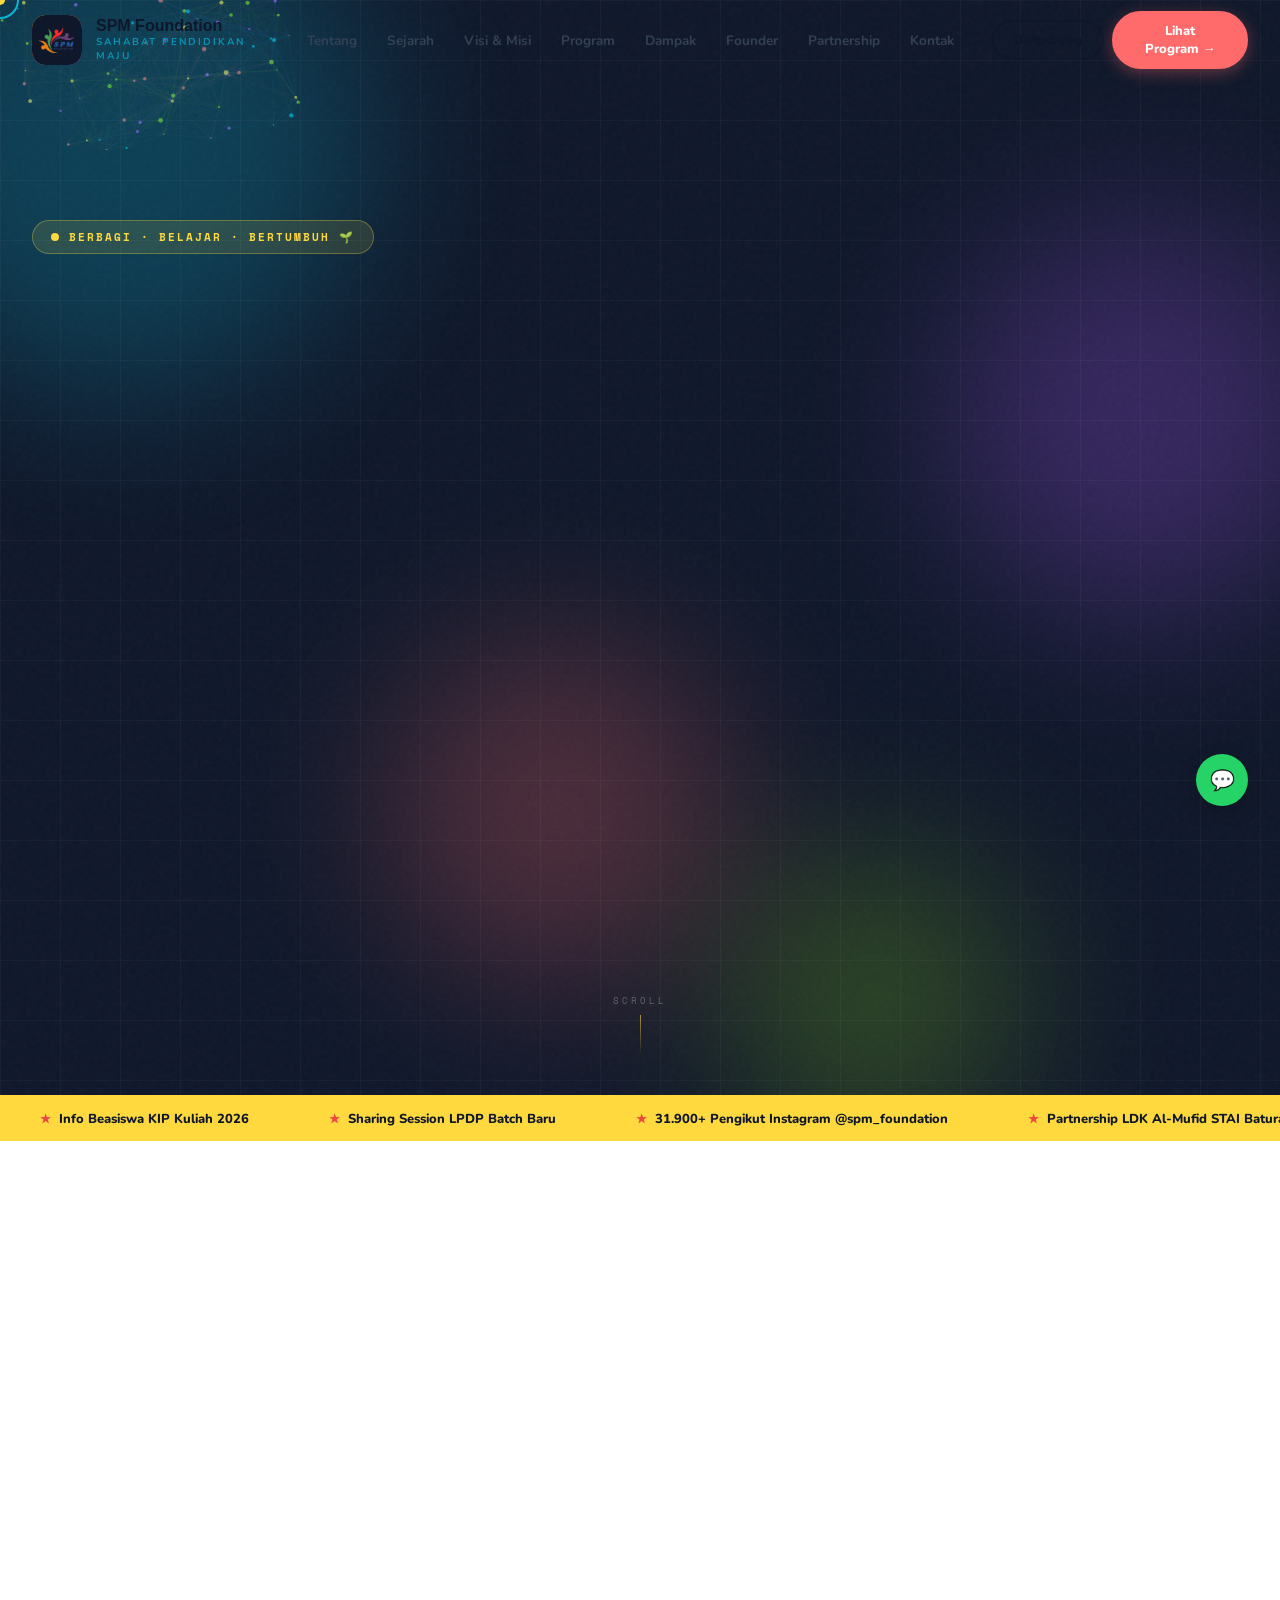
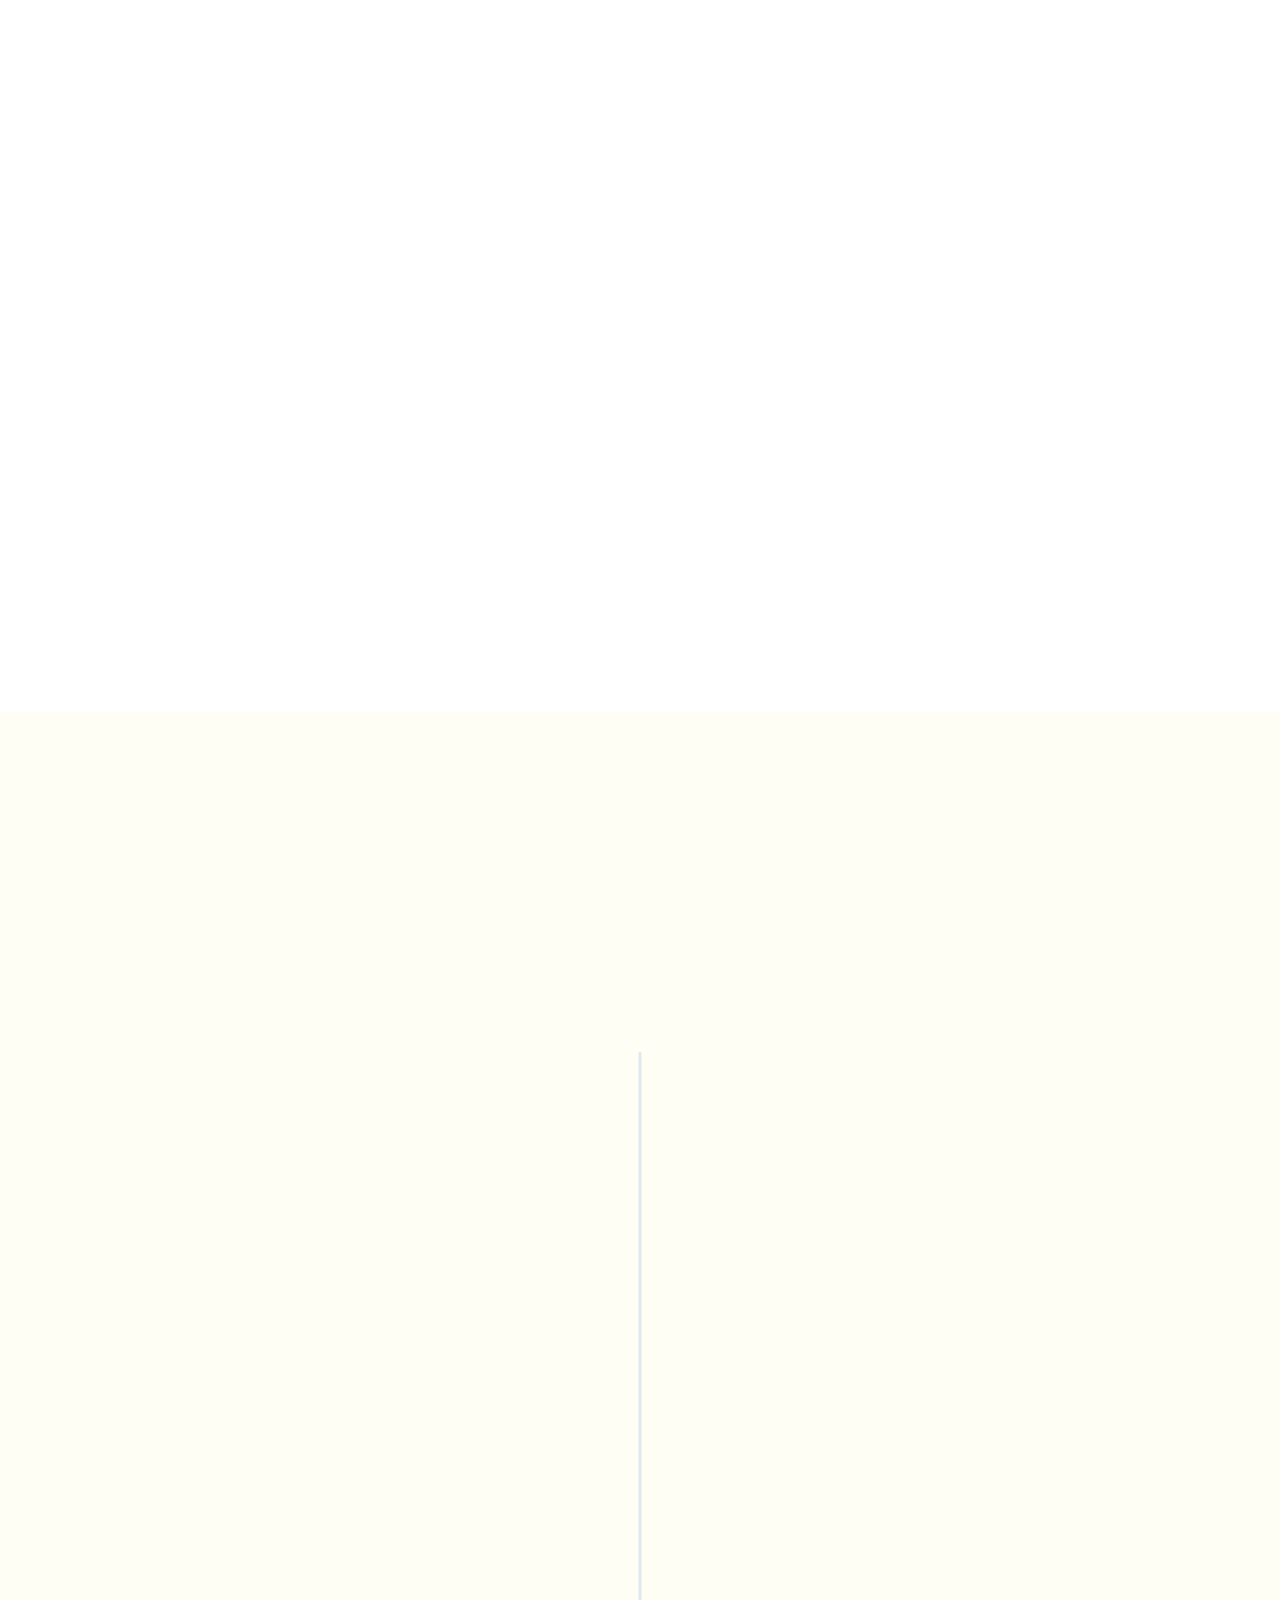
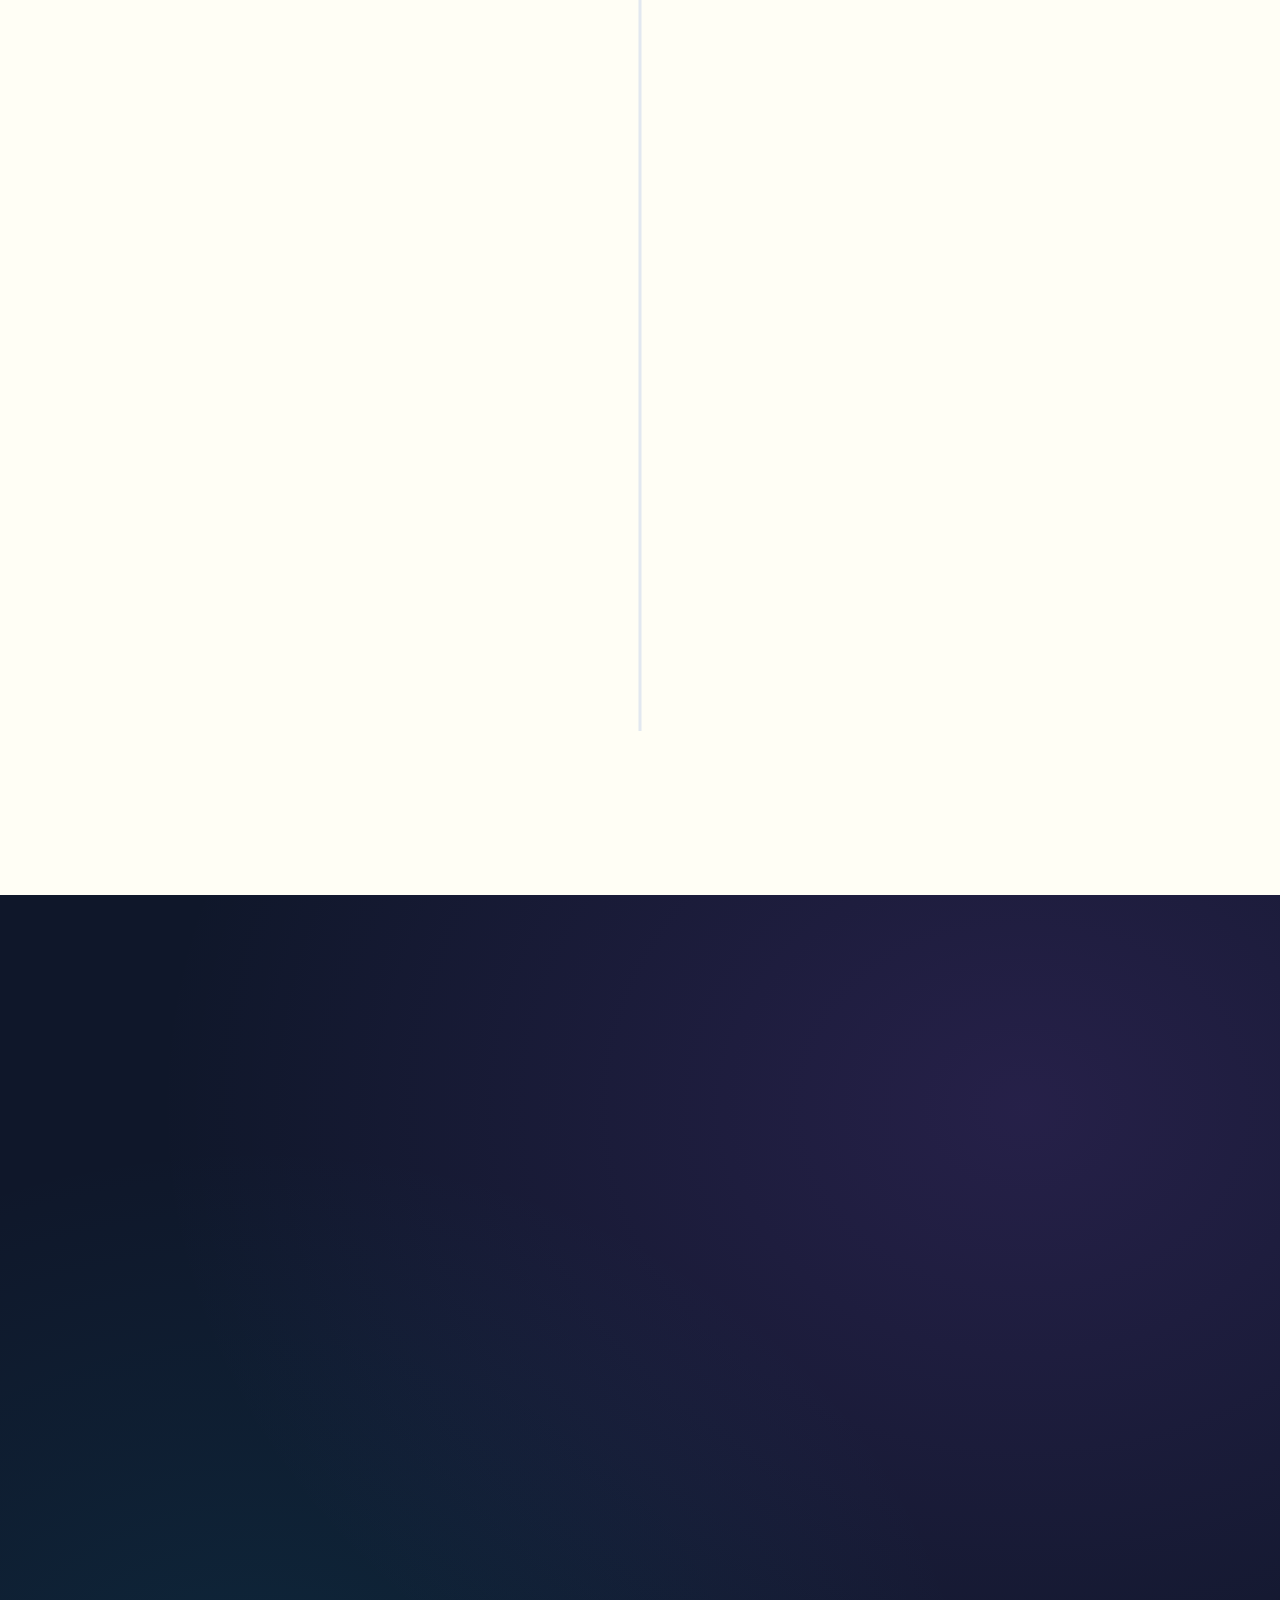
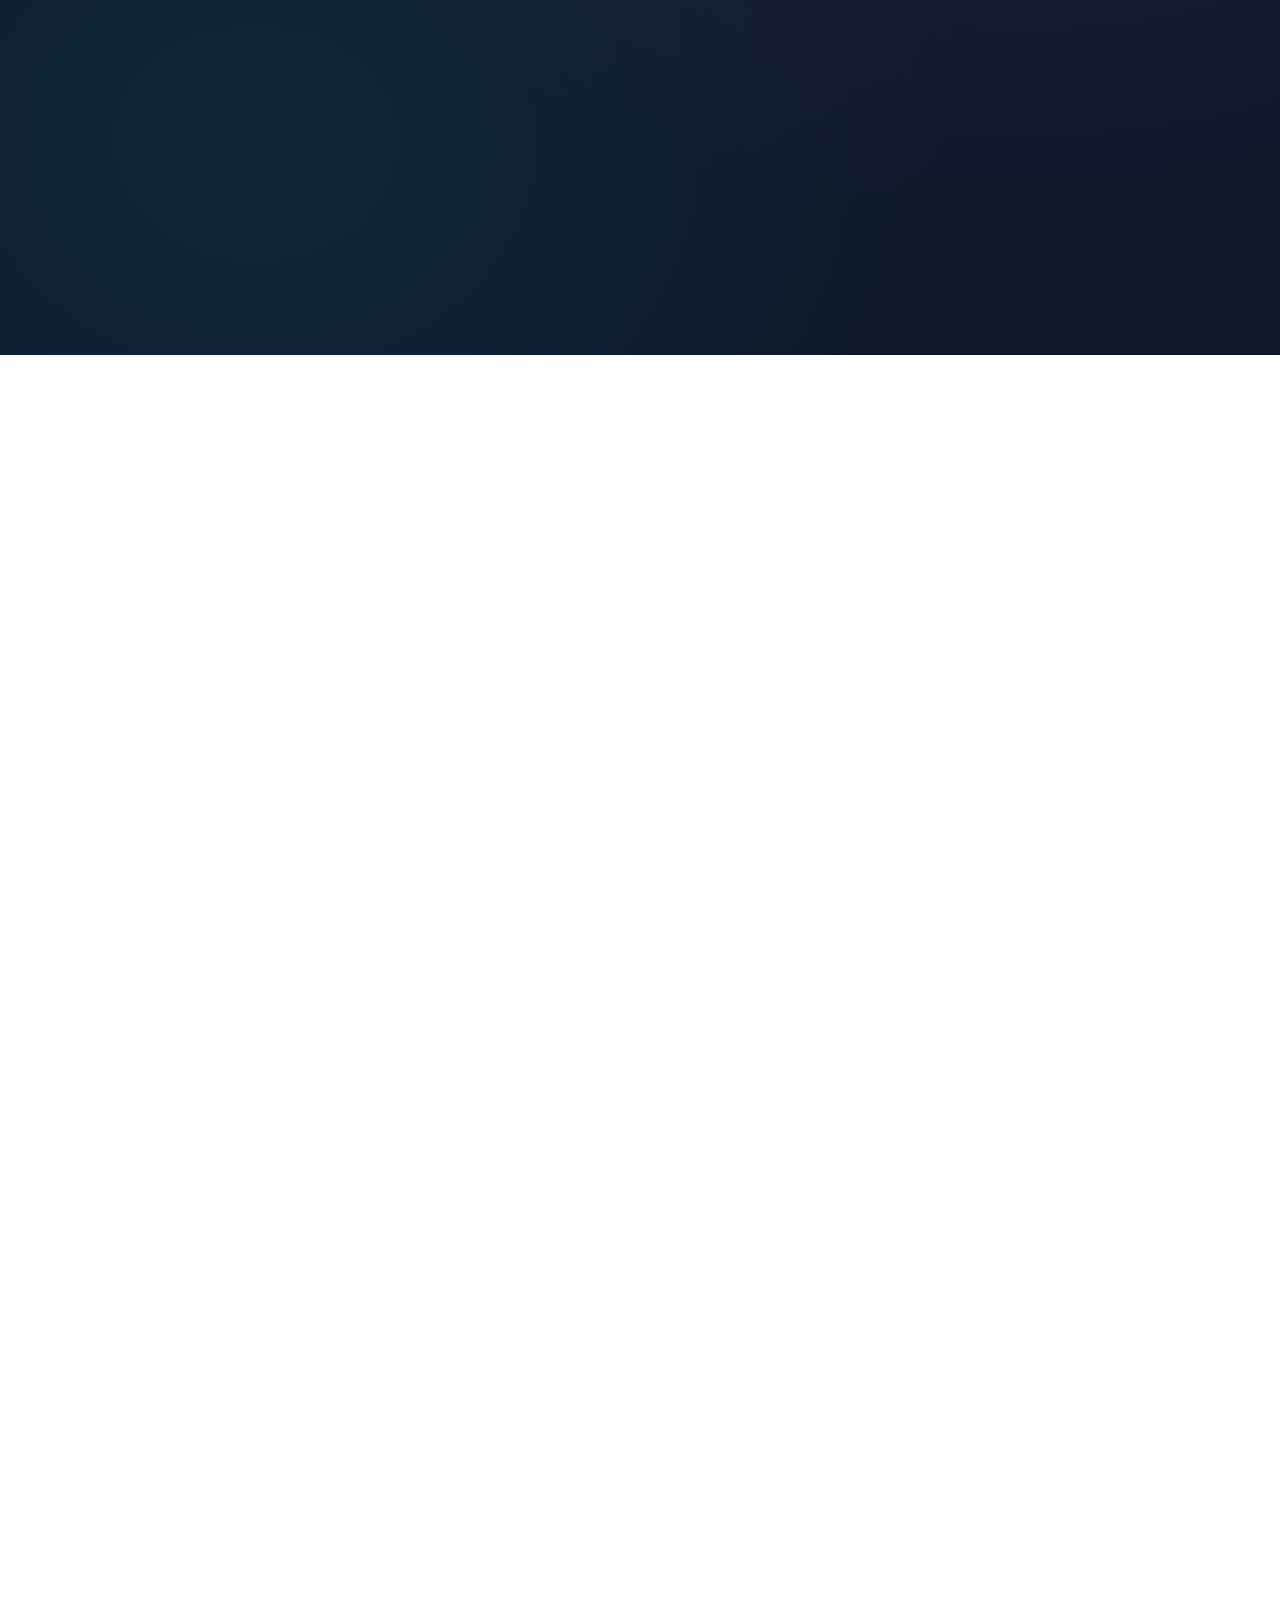
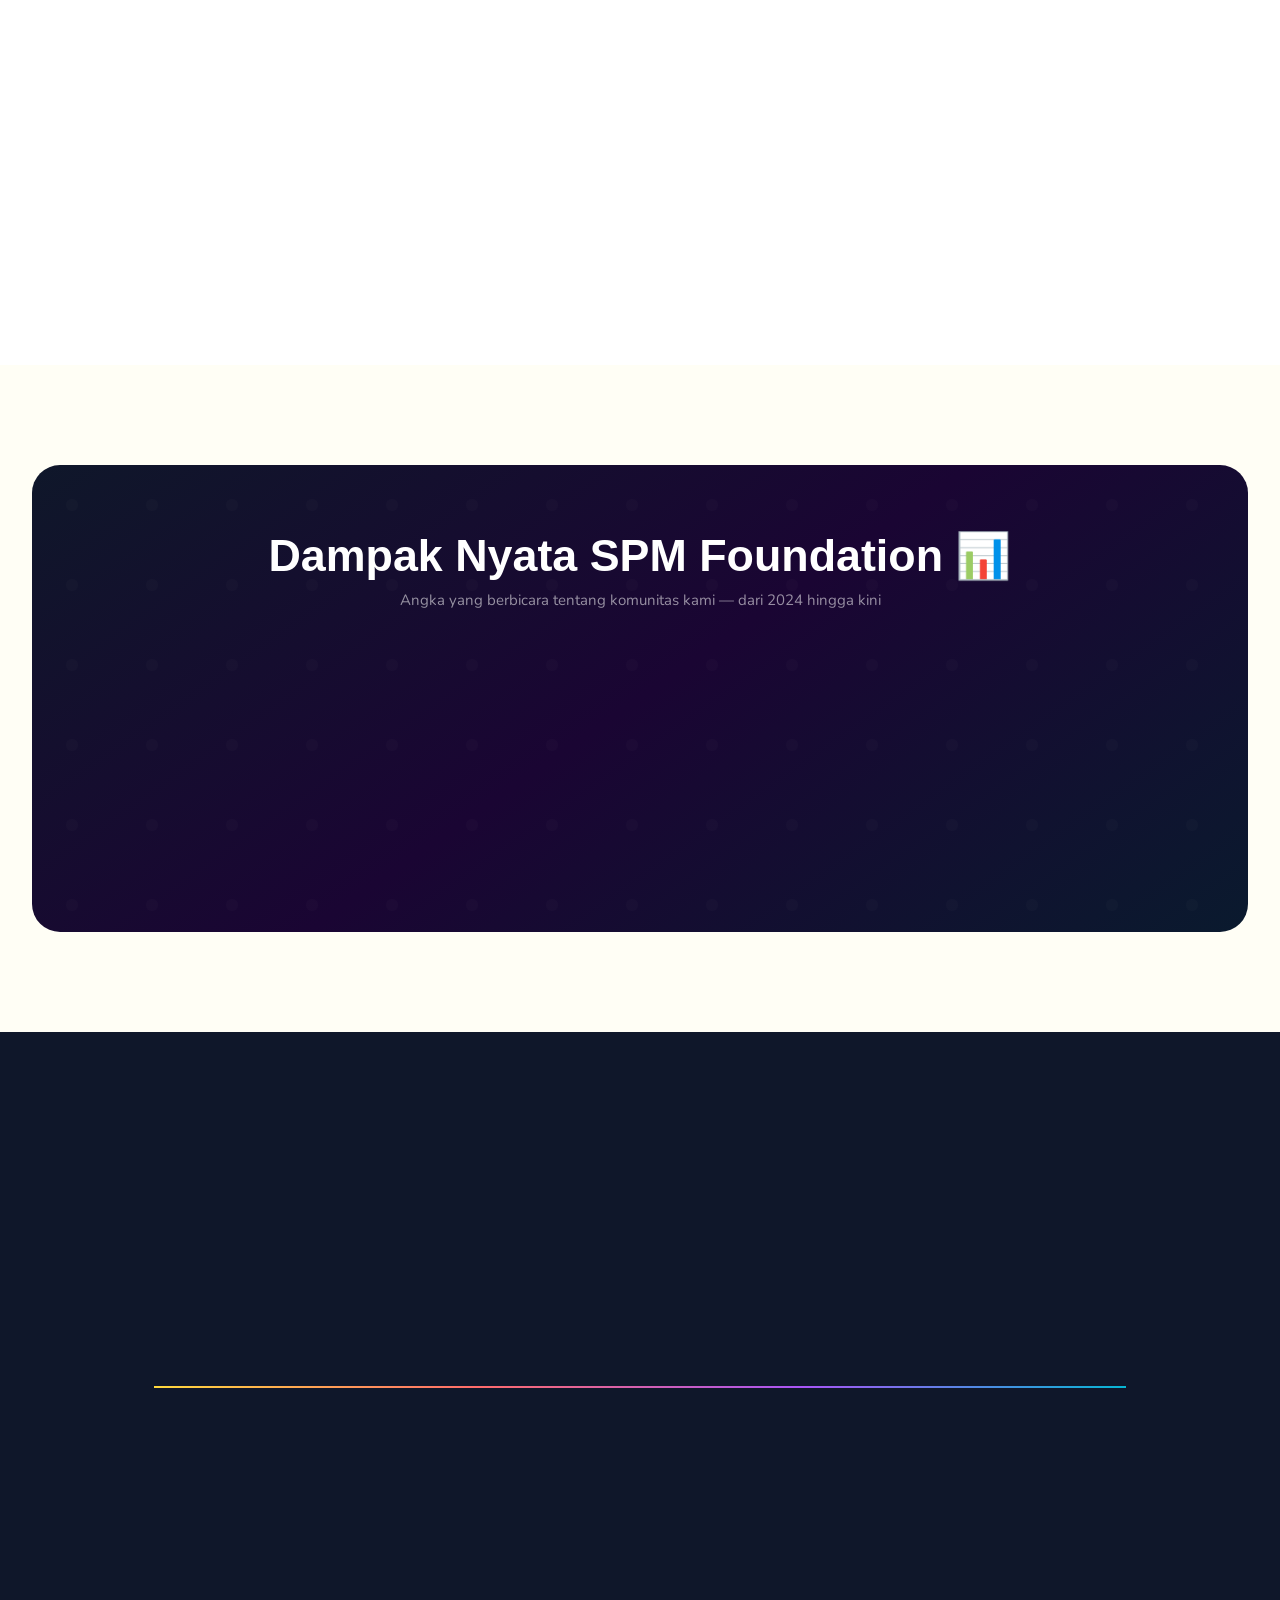
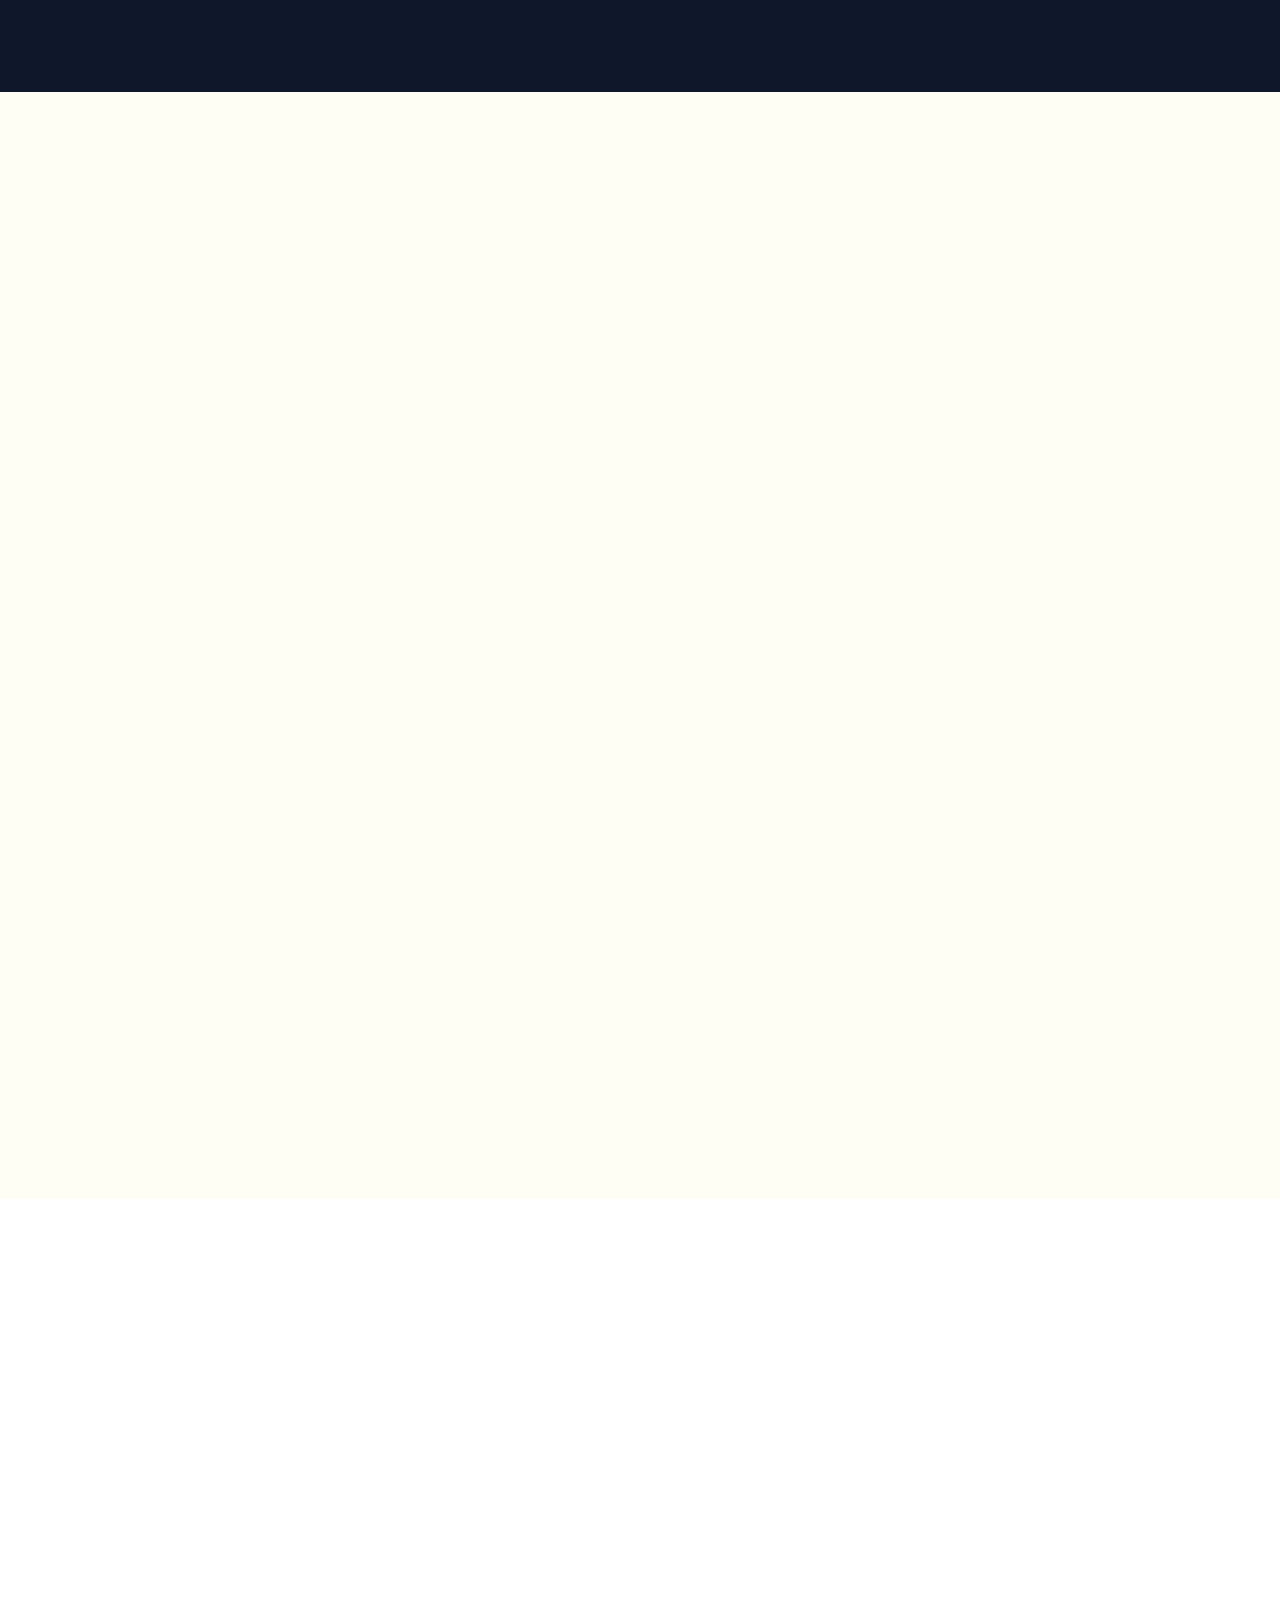
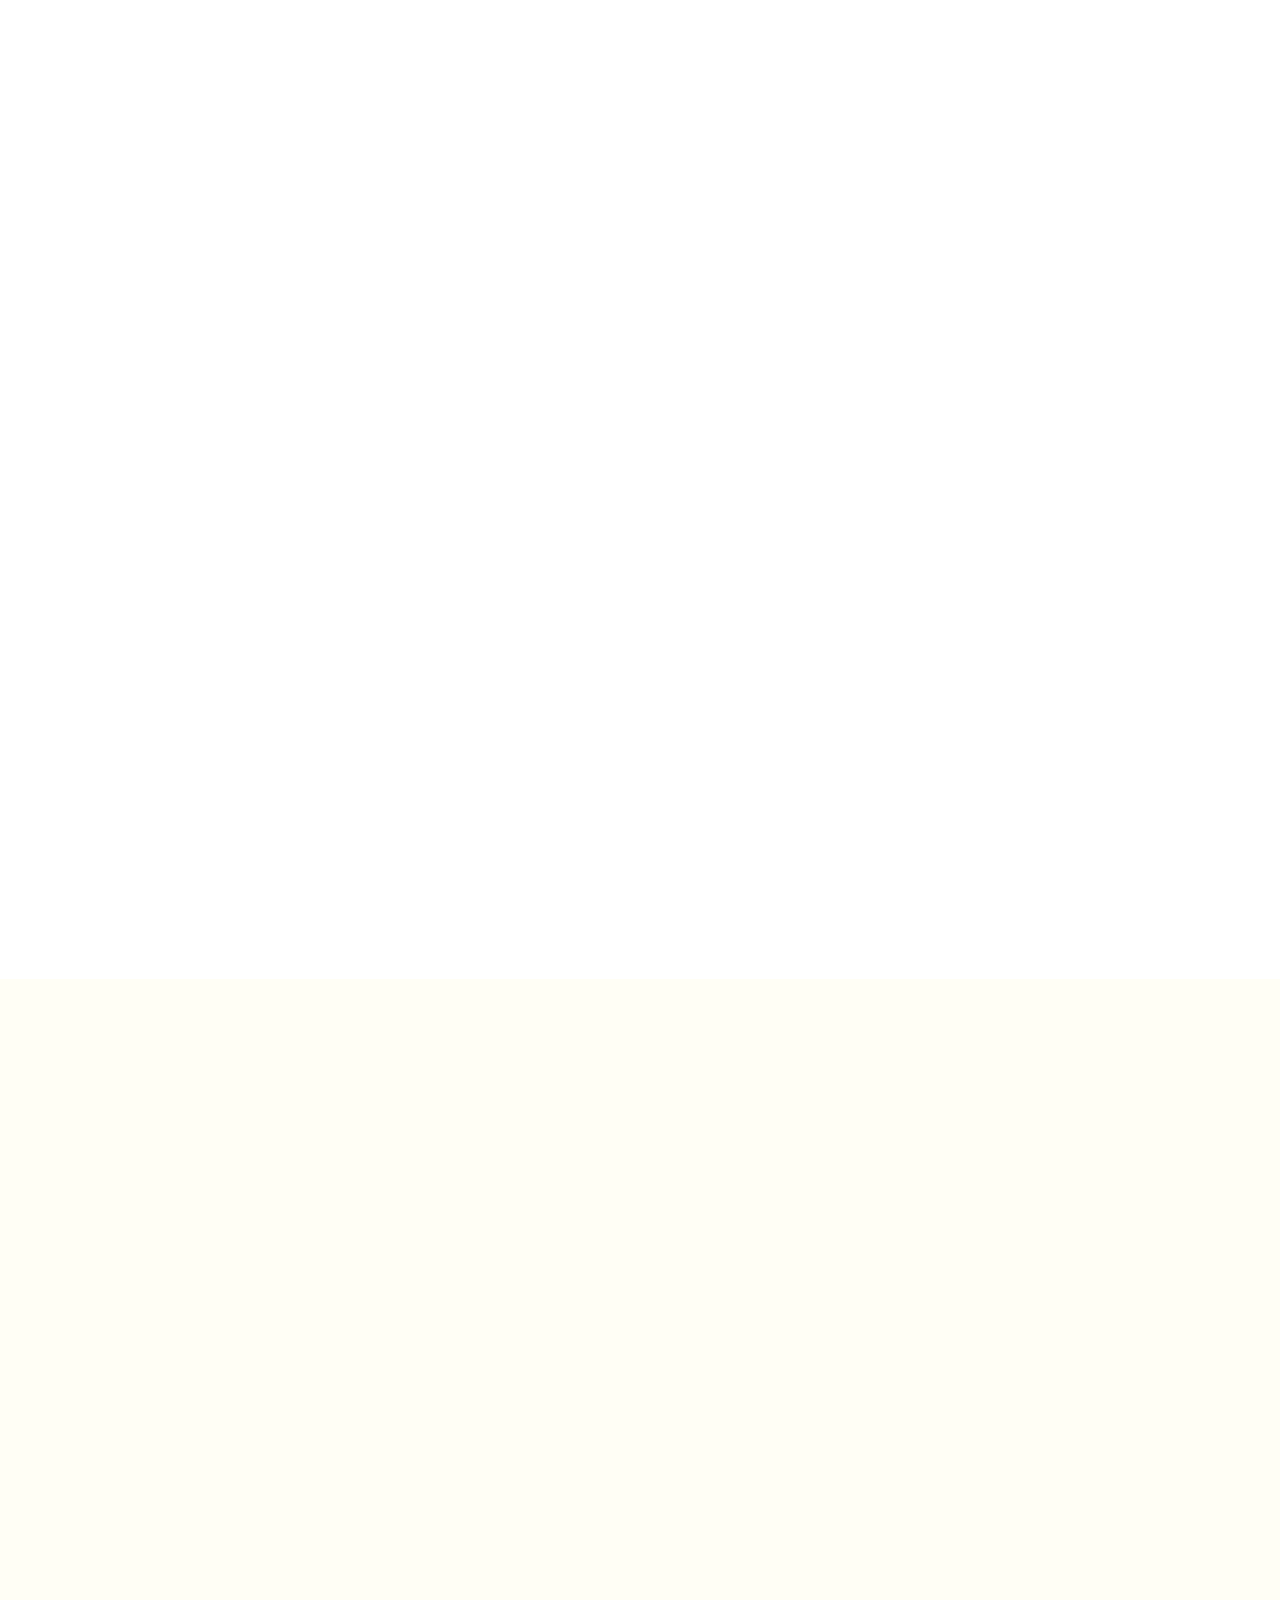
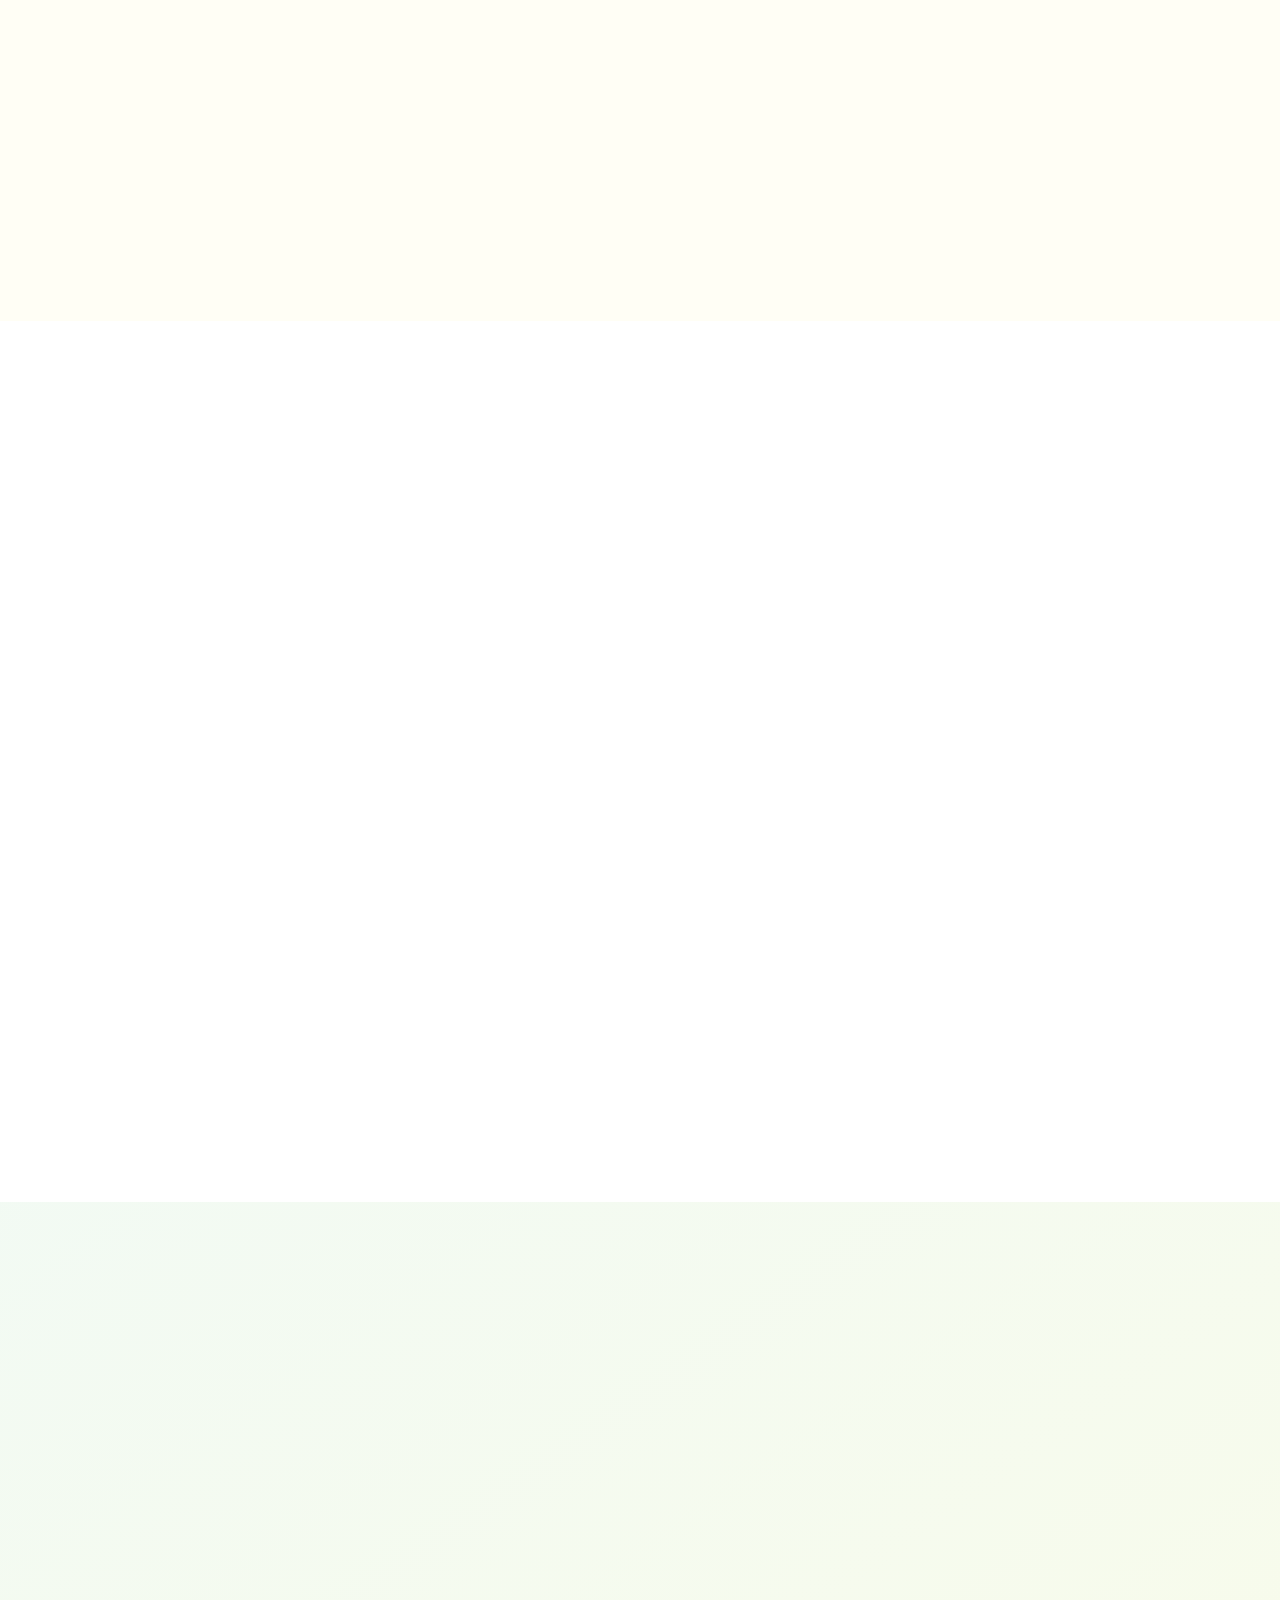
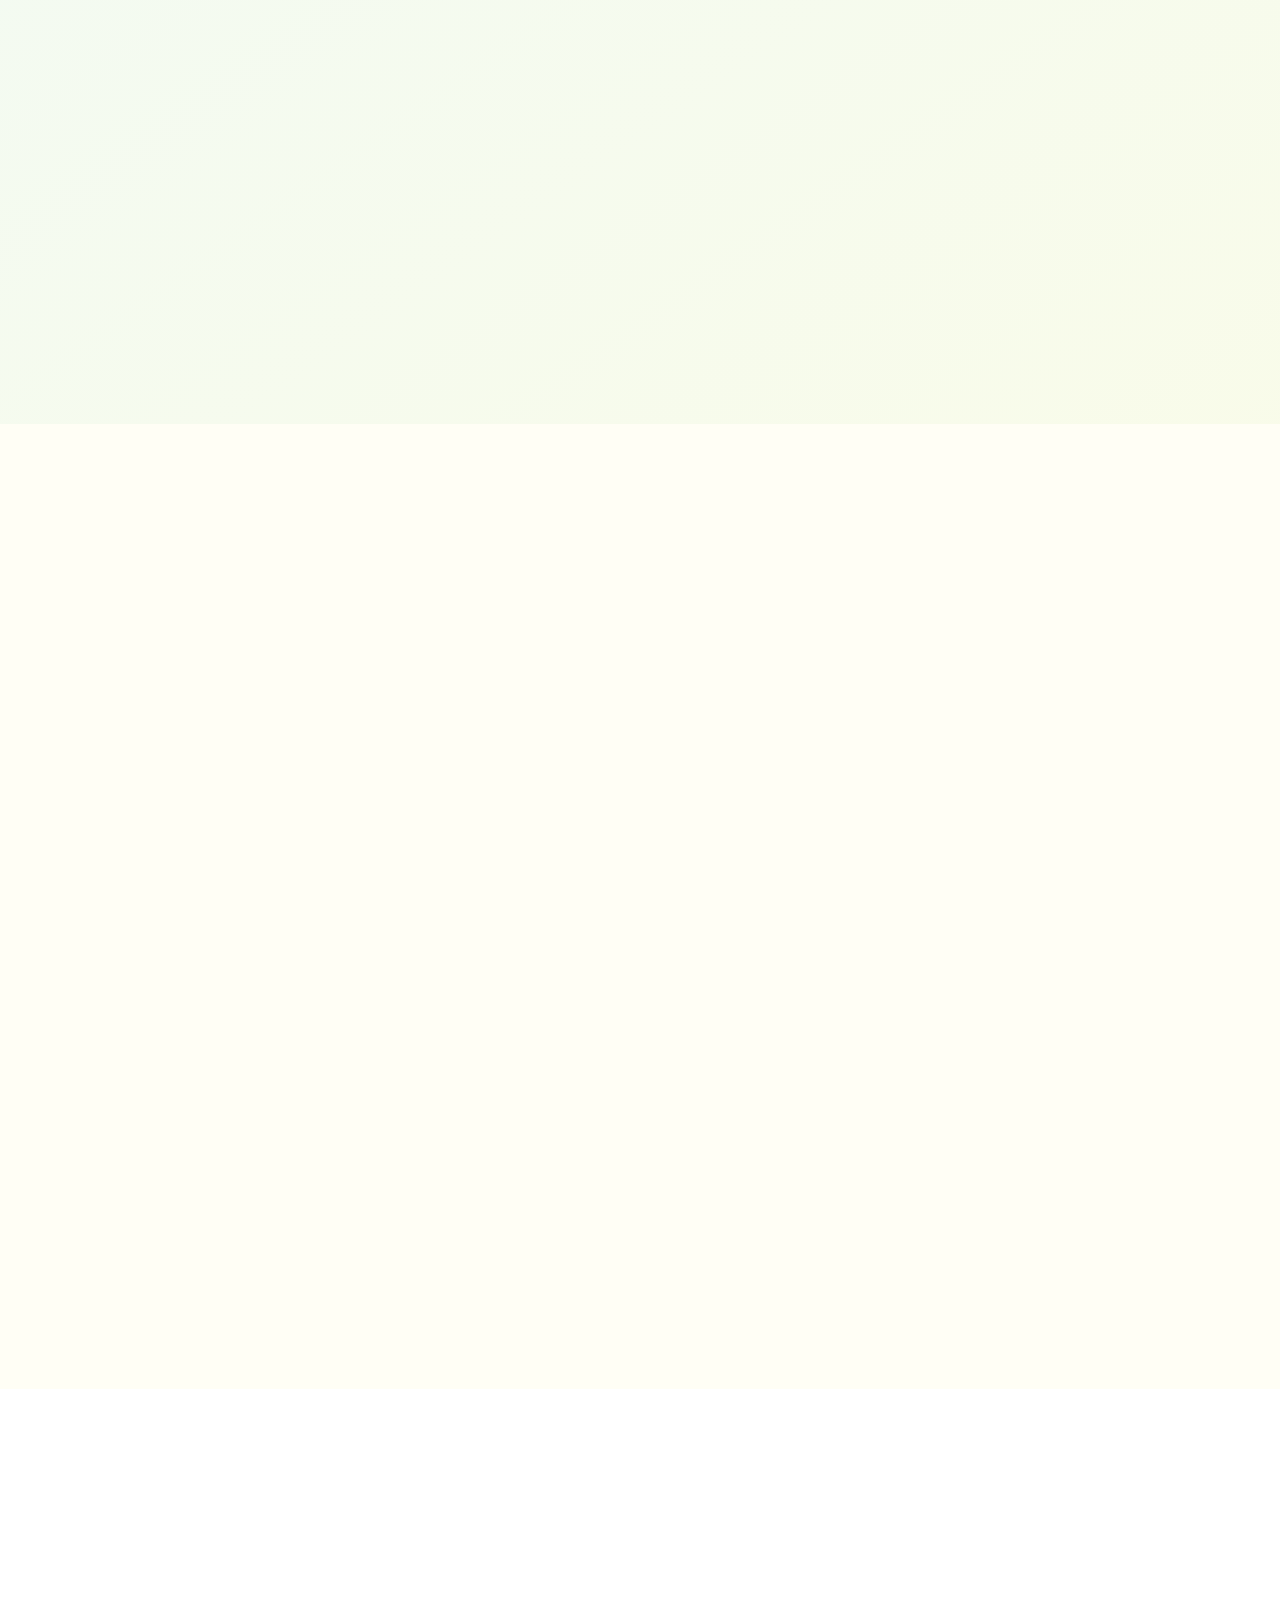
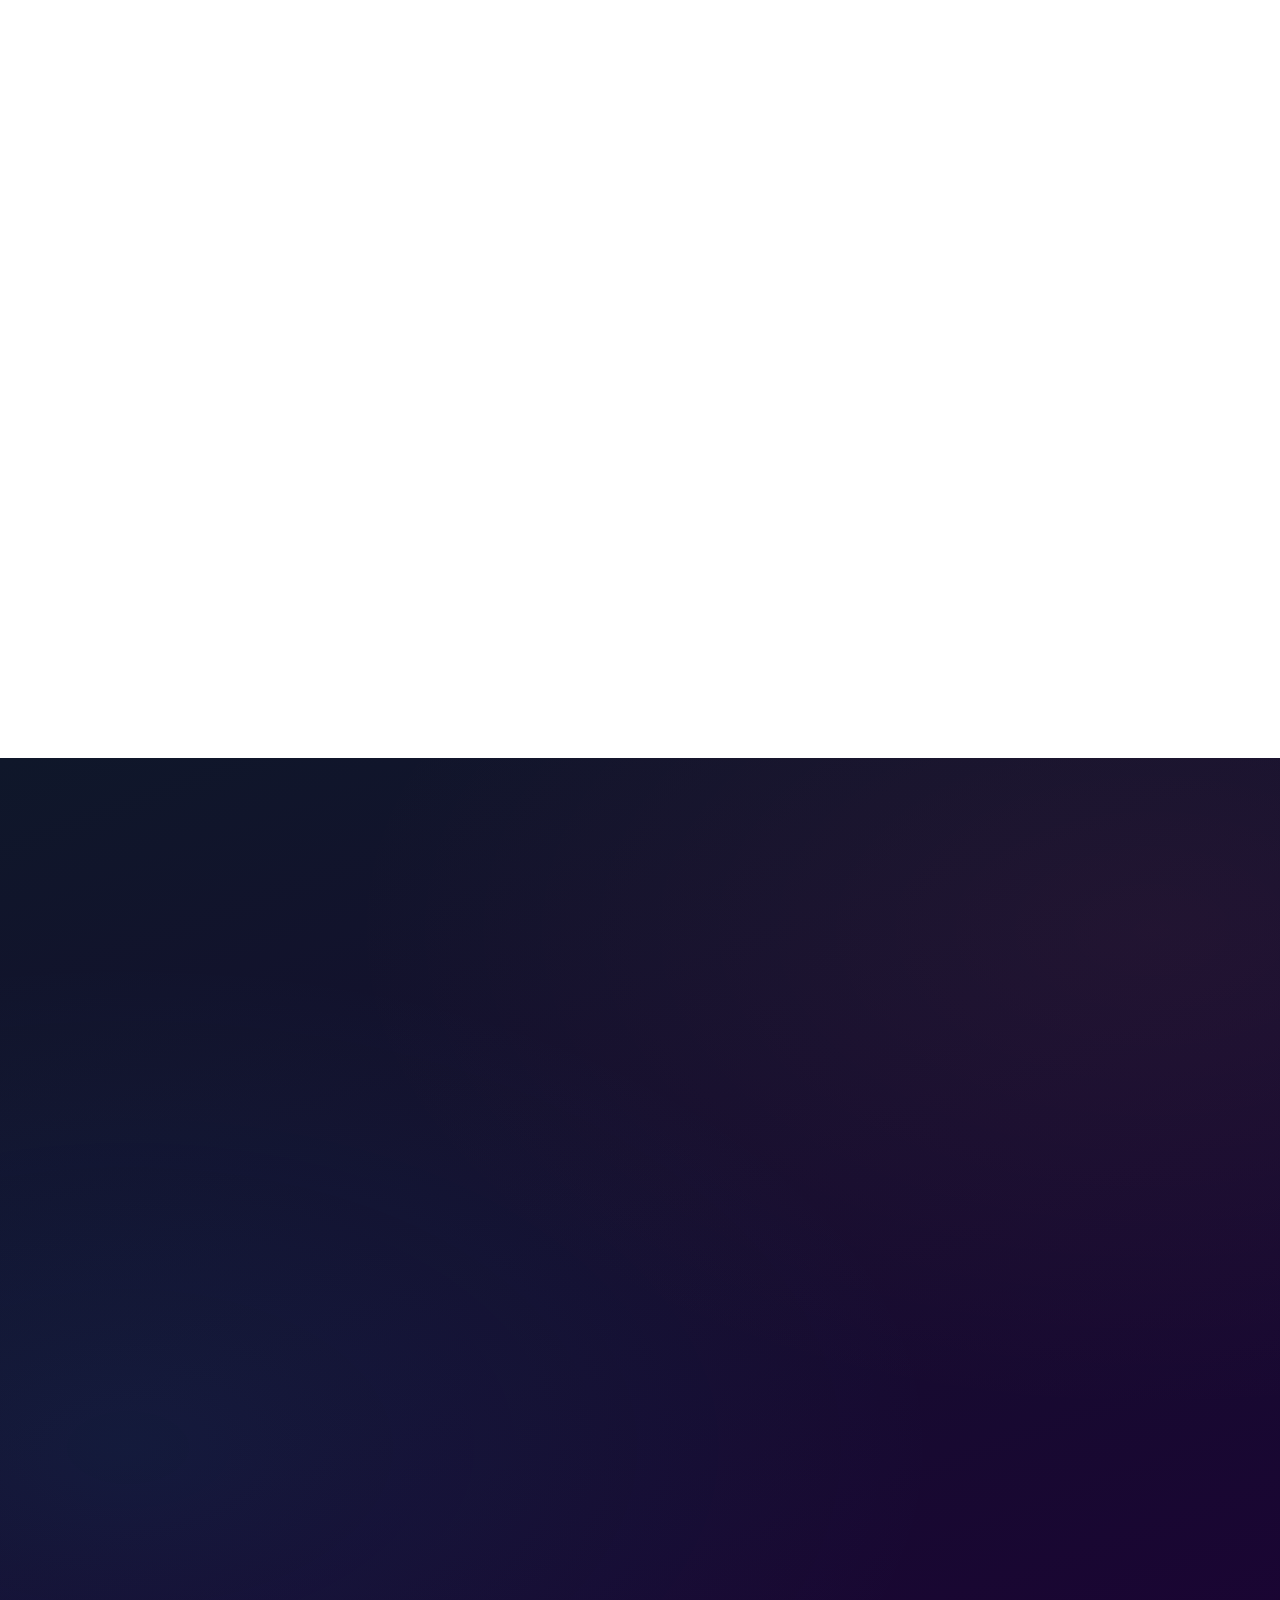
<file: index.html>
<!DOCTYPE html>
<html lang="id">
<head>
<meta charset="UTF-8">
<meta name="viewport" content="width=device-width, initial-scale=1.0">
<title>SPM Foundation — Sahabat Pendidikan Maju</title>
<link href="https://fonts.googleapis.com/css2?family=Clash+Display:wght@400;500;600;700&family=Nunito:ital,wght@0,300;0,400;0,600;0,700;0,800;0,900;1,400&family=Space+Mono:wght@400;700&display=swap" rel="stylesheet">
<!-- ─── CSS Modules ─── -->
<link rel="stylesheet" href="css/base.css">
<link rel="stylesheet" href="css/cursor-preloader.css">
<link rel="stylesheet" href="css/nav.css">
<link rel="stylesheet" href="css/hero.css">
<link rel="stylesheet" href="css/sections-1.css">
<link rel="stylesheet" href="css/sections-2.css">
<link rel="stylesheet" href="css/interactive.css">
<link rel="stylesheet" href="css/responsive.css">
</head>
<body>

<!-- ── Cursor ── -->
<div id="cur-dot"></div>
<div id="cur-ring"></div>

<!-- ── Scroll Progress Bar ── -->
<div id="pbar"></div>

<!-- ── Preloader ── -->
<div id="pre">
  <div class="pre-logo-wrap">
    <div class="pre-hex">
      <svg width="100" height="100" viewBox="0 0 100 100" fill="none">
        <polygon points="50,5 90,27.5 90,72.5 50,95 10,72.5 10,27.5" stroke="rgba(255,217,61,0.3)" stroke-width="2" fill="none"/>
        <polygon points="50,15 82,32.5 82,67.5 50,85 18,67.5 18,32.5" stroke="rgba(6,182,212,0.3)" stroke-width="1.5" fill="none"/>
      </svg>
    </div>
    <div class="pre-initials">SPM</div>
  </div>
  <div class="pre-pct"><span id="pct">0</span>%</div>
  <div class="pre-bar"><div class="pre-bar-fill" id="barFill" style="width:0"></div></div>
  <div class="pre-txt">Memuat SPM Foundation</div>
</div>

<!-- ── Toast Notification ── -->
<div id="notif-toast">
  <span id="notif-icon">✅</span>
  <div>
    <div id="notif-title">Berhasil!</div>
    <div id="notif-msg">Terima kasih!</div>
  </div>
</div>

<!-- ── Navigation ── -->
<nav id="nav">
  <div class="nav-inner">
    <a href="#hero" class="brand">
      <div class="brand-icon">
        <img src="assets/spm.png" alt="SPM Logo">
      </div>
      <div class="brand-text">
        <strong>SPM Foundation</strong>
        <em>Sahabat Pendidikan Maju</em>
      </div>
    </a>
    <ul class="nav-menu" id="navMenu">
      <li><a href="#tentang">Tentang</a></li>
      <li><a href="#sejarah">Sejarah</a></li>
      <li><a href="#visi">Visi & Misi</a></li>
      <li><a href="#program">Program</a></li>
      <li><a href="#dampak">Dampak</a></li>
      <li><a href="#founder">Founder</a></li>
      <li><a href="#partner">Partnership</a></li>
      <li><a href="#kontak">Kontak</a></li>
    </ul>
    <div class="nav-actions">
      <button class="btn-outline" onclick="openModal('mRelawan')">Bergabung</button>
      <button class="btn-solid" onclick="scrollTo('#program')">Lihat Program →</button>
      <button class="hamburger" id="hamburger" onclick="toggleNav()">
        <span></span><span></span><span></span>
      </button>
    </div>
  </div>
</nav>

<!-- ── Hero ── -->
<section id="hero">
  <canvas class="hero-canvas" id="heroCanvas"></canvas>
  <div class="hero-blobs">
    <div class="blob blob1"></div>
    <div class="blob blob2"></div>
    <div class="blob blob3"></div>
    <div class="blob blob4"></div>
  </div>
  <div class="hero-noise"></div>
  <div class="hero-grid"></div>
  <div class="hero-inner">
    <div class="hero-left">
      <div class="hero-eyebrow">
        <span class="eyebrow-pulse"></span>
        <span class="eyebrow-text">Berbagi · Belajar · Bertumbuh 🌱</span>
      </div>
      <h1 class="hero-h1">
        <div class="word"><div class="inner" id="hw1">Pelopor</div></div>
        <br>
        <div class="word"><div class="inner acc-sun" id="hw2">Kecemerlangan</div></div>
        <br>
        <div class="word"><div class="inner acc-sky" id="hw3">Pendidikan</div></div>
        <br>
        <div class="word"><div class="inner acc-lime" id="hw4">Indonesia</div></div>
      </h1>
      <p class="hero-desc" id="heroDesc">Komunitas Sahabat Pendidikan Maju Foundation — wadah pelajar & mahasiswa Indonesia untuk mengakses informasi beasiswa, sharing session, dan peluang pendidikan terbaik dalam & luar negeri sejak 2024.</p>
      <div class="hero-btns" id="heroBtns">
        <a href="#program" class="hbtn-primary">🎓 Jelajahi Program</a>
        <a href="https://instagram.com/spm_foundation/" target="_blank" class="hbtn-secondary">📸 Ikuti Kami</a>
      </div>
      <div class="hero-social-row" id="heroSoc">
        <span class="soc-lbl">Follow</span>
        <a href="https://instagram.com/spm_foundation/" target="_blank" class="soc-btn" title="Instagram">📸</a>
        <a href="#" class="soc-btn" title="TikTok">🎵</a>
        <a href="mailto:fpmbicommunity@gmail.com" class="soc-btn" title="Email">✉️</a>
        <a href="https://linktr.ee/spm_foundation1724" target="_blank" class="soc-btn" title="Linktree">🔗</a>
      </div>
    </div>
    <div class="hero-card" id="heroCard">
      <div class="hcard-head">
        <span class="hcard-title">📊 Dashboard Komunitas</span>
        <div class="live-badge"><span class="live-dot"></span>LIVE</div>
      </div>
      <div class="hcard-stats">
        <div class="hstat"><span class="hstat-icon">👥</span><span class="hstat-val" data-c="31900">0</span><span class="hstat-lbl">Pengikut IG</span></div>
        <div class="hstat"><span class="hstat-icon">📨</span><span class="hstat-val" data-c="1538">0</span><span class="hstat-lbl">Kiriman</span></div>
        <div class="hstat"><span class="hstat-icon">🤝</span><span class="hstat-val" data-c="3">0</span><span class="hstat-lbl">Partnership</span></div>
        <div class="hstat"><span class="hstat-icon">🎓</span><span class="hstat-val" data-c="6">0</span><span class="hstat-lbl">Founder</span></div>
      </div>
      <div class="hcard-chart">
        <div class="chart-lbl">Pertumbuhan 2024</div>
        <div class="chart-bars" id="chartBars"></div>
      </div>
      <div class="hcard-feed">
        <div class="feed-item">
          <div class="feed-ico" style="background:rgba(255,217,61,.2)">📢</div>
          <div class="feed-txt">Info KIPK 2026 tersedia!</div>
          <div class="feed-time">Baru</div>
        </div>
        <div class="feed-item">
          <div class="feed-ico" style="background:rgba(6,182,212,.2)">✅</div>
          <div class="feed-txt">Sharing session LPDP selesai</div>
          <div class="feed-time">2j lalu</div>
        </div>
        <div class="feed-item">
          <div class="feed-ico" style="background:rgba(132,204,22,.2)">🌟</div>
          <div class="feed-txt">Partnership FPS Community resmi</div>
          <div class="feed-time">Jan 2025</div>
        </div>
      </div>
    </div>
  </div>
  <div class="scroll-hint">
    <span class="scroll-word">Scroll</span>
    <div class="scroll-line"></div>
  </div>
</section>

<!-- ── Ticker ── -->
<div class="ticker-strip">
  <div class="ticker-scroll" id="ticker">
    <span class="ticker-item">Info Beasiswa KIP Kuliah 2026</span>
    <span class="ticker-item">Sharing Session LPDP Batch Baru</span>
    <span class="ticker-item">31.900+ Pengikut Instagram @spm_foundation</span>
    <span class="ticker-item">Partnership LDK Al-Mufid STAI Baturaja</span>
    <span class="ticker-item">Pendaftaran Beasiswa Unggulan Dibuka</span>
    <span class="ticker-item">SPM Foundation × FPS Community 2025</span>
    <span class="ticker-item">Berbagi · Belajar · Bertumbuh</span>
    <span class="ticker-item">Info Beasiswa KIP Kuliah 2026</span>
    <span class="ticker-item">Sharing Session LPDP Batch Baru</span>
    <span class="ticker-item">31.900+ Pengikut Instagram @spm_foundation</span>
    <span class="ticker-item">Partnership LDK Al-Mufid STAI Baturaja</span>
    <span class="ticker-item">Pendaftaran Beasiswa Unggulan Dibuka</span>
    <span class="ticker-item">SPM Foundation × FPS Community 2025</span>
    <span class="ticker-item">Berbagi · Belajar · Bertumbuh</span>
  </div>
</div>

<!-- ── Page Sections (loaded from pages/) ── -->
<div id="page-tentang"></div>
<div id="page-sejarah"></div>
<div id="page-visimisi"></div>
<div id="page-program"></div>
<div id="page-dampak"></div>
<div id="page-founder"></div>
<div id="page-partnership"></div>
<div id="page-kontak"></div>

<!-- ── Footer ── -->
<footer>
  <div class="wrap">
    <div class="footer-grid">
      <div class="footer-brand">
        <div class="brand" style="margin-bottom:1rem">
          <div class="brand-icon">
            <img src="assets/spm.png" alt="SPM Logo">
          </div>
          <div class="brand-text"><strong style="color:var(--white)">SPM Foundation</strong><em style="color:var(--sky)">EduPlatform</em></div>
        </div>
        <p>Komunitas Sahabat Pendidikan Maju Foundation — wadah pelajar & mahasiswa Indonesia untuk mengakses informasi beasiswa dan pendidikan terbaik sejak 2024.</p>
        <p style="color:rgba(255,255,255,.25);font-size:12px;margin-top:.375rem">📧 fpmbicommunity@gmail.com</p>
        <div class="social-row" style="margin-top:1.5rem">
          <a href="https://instagram.com/spm_foundation/" target="_blank" class="sc">📸</a>
          <a href="#" class="sc">🎵</a>
          <a href="mailto:fpmbicommunity@gmail.com" class="sc">✉️</a>
          <a href="https://linktr.ee/spm_foundation1724" target="_blank" class="sc">🔗</a>
        </div>
      </div>
      <div class="footer-col">
        <h4>Navigasi</h4>
        <ul class="footer-links">
          <li><a href="#tentang">Tentang Kami</a></li>
          <li><a href="#sejarah">Sejarah</a></li>
          <li><a href="#visi">Visi & Misi</a></li>
          <li><a href="#program">Program</a></li>
          <li><a href="#founder">Founder</a></li>
          <li><a href="#partner">Partnership</a></li>
          <li><a href="#kontak">Kontak</a></li>
        </ul>
      </div>
      <div class="footer-col">
        <h4>Program</h4>
        <ul class="footer-links">
          <li><a href="#">Beasiswa KIP Kuliah</a></li>
          <li><a href="#">Beasiswa LPDP</a></li>
          <li><a href="#">Beasiswa Unggulan</a></li>
          <li><a href="#">Beasiswa Internasional</a></li>
          <li><a href="#">Sharing Session</a></li>
          <li><a href="#">Mentoring 1-on-1</a></li>
        </ul>
      </div>
      <div class="footer-col">
        <h4>Newsletter</h4>
        <p style="color:rgba(255,255,255,.4);font-size:13px;margin-bottom:.75rem;line-height:1.65">Dapatkan info beasiswa terbaru langsung di email kamu setiap minggu.</p>
        <div class="nl-form">
          <input type="email" id="nlEmail" placeholder="email@kamu.com">
          <button onclick="submitNL()">→</button>
        </div>
        <p style="color:rgba(255,255,255,.2);font-size:11px;margin-top:1rem">🏛️ Berawal dari FPMBI · Berdiri 2024</p>
        <p style="color:rgba(255,255,255,.2);font-size:11px;margin-top:.25rem">📱 @spm_foundation di semua platform</p>
      </div>
    </div>
    <div class="footer-bottom">
      <p>© 2026 SPM Foundation — Sahabat Pendidikan Maju. Hak Cipta Dilindungi.</p>
      <div class="footer-bottom-links">
        <a href="#">Kebijakan Privasi</a>
        <a href="#">Syarat & Ketentuan</a>
        <a href="https://linktr.ee/spm_foundation1724" target="_blank">Linktree</a>
      </div>
    </div>
  </div>
</footer>

<!-- ── Float Buttons ── -->
<div class="float-group">
  <a href="https://wa.me/" target="_blank" class="float-btn fb-wa" title="WhatsApp">💬</a>
  <button class="float-btn fb-up" id="fbUp" onclick="window.scrollTo({top:0,behavior:'smooth'})" title="Ke atas">↑</button>
</div>

<!-- ── Modals ── -->
<div class="modal-overlay" id="mProgram">
  <div class="modal-box">
    <button class="modal-close" onclick="closeModal('mProgram')">✕</button>
    <div id="mProgContent"></div>
  </div>
</div>

<div class="modal-overlay" id="mRelawan">
  <div class="modal-box">
    <button class="modal-close" onclick="closeModal('mRelawan')">✕</button>
    <span class="modal-icon">🙋</span>
    <h3>Bergabung dengan SPM Foundation</h3>
    <p>Daftarkan diri kamu sebagai anggota komunitas dan dapatkan akses eksklusif informasi beasiswa terlengkap!</p>
    <div class="fg-row">
      <div class="fg"><label>Nama Lengkap</label><input type="text" placeholder="Nama lengkap"></div>
      <div class="fg"><label>Email</label><input type="email" placeholder="email@kamu.com"></div>
    </div>
    <div class="fg"><label>Status Saat Ini</label>
      <select><option>Siswa SMA/SMK</option><option>Mahasiswa S1</option><option>Mahasiswa S2/S3</option><option>Alumni</option></select>
    </div>
    <div class="fg"><label>Universitas / Sekolah</label><input type="text" placeholder="Nama institusi kamu"></div>
    <div class="fg"><label>Nomor WhatsApp (opsional)</label><input type="tel" placeholder="08xxxxxxxxxx"></div>
    <button class="btn-send" onclick="closeModal('mRelawan');toast('🎉 Pendaftaran Berhasil!','Selamat bergabung dengan SPM Foundation! Cek email kamu.')">Daftar Sekarang 🚀</button>
  </div>
</div>

<div class="modal-overlay" id="mPartner">
  <div class="modal-box">
    <button class="modal-close" onclick="closeModal('mPartner')">✕</button>
    <span class="modal-icon">🤝</span>
    <h3>Ajukan Partnership</h3>
    <p>Kami terbuka untuk kolaborasi yang berdampak positif bagi pendidikan Indonesia. Ceritakan proposal kemitraanmu!</p>
    <div class="fg"><label>Nama Organisasi</label><input type="text" placeholder="Nama organisasi / lembaga"></div>
    <div class="fg"><label>Jenis Kemitraan</label>
      <select><option>Kolaborasi Program</option><option>Sponsorship</option><option>Pertukaran Konten</option><option>Event Bersama</option><option>Lainnya</option></select>
    </div>
    <div class="fg"><label>Email Kontak</label><input type="email" placeholder="email@organisasi.com"></div>
    <div class="fg"><label>Deskripsi Proposal</label><textarea placeholder="Jelaskan proposal kemitraan kamu secara singkat..." style="width:100%;min-height:90px;background:var(--off);border:1.5px solid var(--gray2);border-radius:12px;padding:12px 16px;font-family:var(--font-b);font-size:14px;outline:none;color:var(--navy);resize:vertical"></textarea></div>
    <button class="btn-send" onclick="closeModal('mPartner');toast('📩 Proposal Terkirim!','Tim kami akan menghubungi kamu segera. Terima kasih!')">Kirim Proposal Sekarang</button>
  </div>
</div>

<!-- ── Section Loader ── -->
<script>
  /**
   * Memuat setiap file partial dari folder pages/ dan menyuntikkannya
   * ke dalam placeholder div yang sesuai di halaman ini.
   * Semua script JS (cursor, ui, nav, dst.) dijalankan setelah
   * seluruh section selesai dimuat.
   */
  const PAGES = [
    { id: 'page-tentang',     file: 'pages/tentang.html'     },
    { id: 'page-sejarah',     file: 'pages/sejarah.html'     },
    { id: 'page-visimisi',    file: 'pages/visimisi.html'    },
    { id: 'page-program',     file: 'pages/program.html'     },
    { id: 'page-dampak',      file: 'pages/dampak.html'      },
    { id: 'page-founder',     file: 'pages/founder.html'     },
    { id: 'page-partnership', file: 'pages/partnership.html' },
    { id: 'page-kontak',      file: 'pages/kontak.html'      },
  ];

  const JS_MODULES = [
    'scripts/cursor.js',
    'scripts/ui.js',
    'scripts/nav.js',
    'scripts/scroll.js',
    'scripts/hero.js',
    'scripts/preloader.js',
    'scripts/programs.js',
    'scripts/forms.js',
    'scripts/faq.js',
    'scripts/quiz.js',
    'scripts/calculator.js',
  ];

  function loadScript(src) {
    return new Promise((resolve, reject) => {
      const s = document.createElement('script');
      s.src = src;
      s.onload = resolve;
      s.onerror = reject;
      document.body.appendChild(s);
    });
  }

  async function loadSections() {
    // Fetch & inject semua section secara paralel
    await Promise.all(
      PAGES.map(({ id, file }) =>
        fetch(file)
          .then(r => r.text())
          .then(html => { document.getElementById(id).innerHTML = html; })
          .catch(() => console.warn(`Gagal memuat: ${file}`))
      )
    );

    // Setelah semua section ada di DOM, load JS secara berurutan
    for (const src of JS_MODULES) {
      await loadScript(src).catch(() => console.warn(`Gagal memuat script: ${src}`));
    }
  }

  loadSections();
</script>

</body>
</html>
</file>
<file: css/base.css>
/* ═══════════════════════════════════════
   BASE — Reset, Variables, Typography
   ═══════════════════════════════════════ */
*{margin:0;padding:0;box-sizing:border-box}
:root{
  --sun:#FFD93D;--sun-d:#FFC107;--sun-dd:#E6A500;
  --sky:#06B6D4;--sky-d:#0891B2;--sky-dd:#0E7490;
  --lime:#84CC16;--lime-d:#65A30D;--lime-dd:#4D7C0F;
  --coral:#FF6B6B;--coral-d:#EF4444;--coral-dd:#DC2626;
  --violet:#A855F7;--violet-d:#9333EA;--violet-dd:#7C3AED;
  --navy:#0F172A;--navy2:#1E293B;--navy3:#334155;
  --white:#FFFFFF;--off:#FFFEF5;--cream:#FFF9E6;
  --gray1:#F8FAFC;--gray2:#E2E8F0;--gray3:#94A3B8;--gray4:#475569;
  --font-h:'Clash Display',sans-serif;
  --font-b:'Nunito',sans-serif;
  --font-m:'Space Mono',monospace;
  --r:16px;--rs:8px;--rl:24px;
  --shadow:0 8px 32px rgba(0,0,0,.12);
  --shadow-lg:0 20px 60px rgba(0,0,0,.18);
}
html{scroll-behavior:smooth;scroll-padding-top:80px}
body{font-family:var(--font-b);background:var(--off);color:var(--navy);overflow-x:hidden;cursor:none}

/* Scroll Progress Bar */
#pbar{position:fixed;top:0;left:0;height:4px;z-index:10000;background:linear-gradient(90deg,var(--sun),var(--coral),var(--violet),var(--sky),var(--lime));width:0;transition:width .1s}

/* Section base */
section{padding:100px 0}
.wrap{max-width:1360px;margin:0 auto;padding:0 2rem}

/* Reveal animation */
.rw{opacity:0;transform:translateY(36px);transition:opacity .7s cubic-bezier(.22,1,.36,1),transform .7s cubic-bezier(.22,1,.36,1)}
.rw.in{opacity:1;transform:translateY(0)}
.rw[data-d="1"]{transition-delay:.1s}
.rw[data-d="2"]{transition-delay:.2s}
.rw[data-d="3"]{transition-delay:.3s}
.rw[data-d="4"]{transition-delay:.4s}
.rw[data-d="5"]{transition-delay:.5s}

/* Section header helpers */
.sec-tag{display:inline-flex;align-items:center;gap:8px;padding:6px 16px;border-radius:50px;font-family:var(--font-m);font-size:10px;font-weight:700;letter-spacing:2px;text-transform:uppercase;margin-bottom:1rem}
.tag-sun{background:rgba(255,217,61,.15);color:var(--sun-dd);border:1px solid rgba(255,217,61,.3)}
.tag-sky{background:rgba(6,182,212,.1);color:var(--sky-dd);border:1px solid rgba(6,182,212,.25)}
.tag-lime{background:rgba(132,204,22,.1);color:var(--lime-dd);border:1px solid rgba(132,204,22,.25)}
.tag-coral{background:rgba(255,107,107,.1);color:var(--coral-dd);border:1px solid rgba(255,107,107,.25)}
.tag-violet{background:rgba(168,85,247,.1);color:var(--violet-dd);border:1px solid rgba(168,85,247,.25)}
.sec-h2{font-family:var(--font-h);font-size:clamp(2.2rem,4vw,3.5rem);font-weight:700;line-height:1.1;color:var(--navy);margin-bottom:1rem}
.sec-h2 em{font-style:normal;color:var(--coral-d)}
.sec-p{font-size:16px;color:var(--gray4);line-height:1.85;max-width:560px}
.sec-hdr{margin-bottom:4rem}
.sec-hdr.center{text-align:center}
.sec-hdr.center .sec-p{margin:0 auto}

/* Shared buttons */
.btn-outline{padding:9px 20px;border-radius:50px;font-family:var(--font-b);font-size:13px;font-weight:800;cursor:pointer;border:2px solid var(--navy);background:transparent;color:var(--navy);transition:all .25s}
.btn-outline:hover{background:var(--navy);color:var(--white)}
.btn-solid{padding:9px 22px;border-radius:50px;font-family:var(--font-b);font-size:13px;font-weight:800;cursor:pointer;border:2px solid var(--coral);background:var(--coral);color:var(--white);transition:all .3s;box-shadow:0 4px 16px rgba(255,107,107,.35)}
.btn-solid:hover{transform:translateY(-2px);box-shadow:0 8px 24px rgba(255,107,107,.5);background:var(--coral-d)}
.btn-send{width:100%;padding:16px;border-radius:12px;border:none;font-family:var(--font-b);font-size:15px;font-weight:800;cursor:pointer;background:var(--sun);color:var(--navy);transition:all .3s;letter-spacing:.5px}
.btn-send:hover{background:var(--sun-d);transform:translateY(-2px);box-shadow:0 10px 28px rgba(255,217,61,.4)}

/* Form groups */
.fg{margin-bottom:1.25rem}
.fg label{display:block;font-family:var(--font-m);font-size:10px;font-weight:700;color:rgba(255,255,255,.4);margin-bottom:.5rem;text-transform:uppercase;letter-spacing:1px}
.fg input,.fg select,.fg textarea{width:100%;padding:12px 16px;border-radius:12px;border:1.5px solid rgba(255,255,255,.1);background:rgba(255,255,255,.07);color:var(--white);font-family:var(--font-b);font-size:14px;outline:none;transition:all .25s}
.fg input::placeholder,.fg textarea::placeholder{color:rgba(255,255,255,.3)}
.fg input:focus,.fg select:focus,.fg textarea:focus{border-color:rgba(255,217,61,.5);background:rgba(255,255,255,.1)}
.fg select option{background:var(--navy2);color:var(--white)}
.fg textarea{resize:vertical;min-height:110px}
.fg-row{display:grid;grid-template-columns:1fr 1fr;gap:1rem}
</file>
<file: css/cursor-preloader.css>
/* ═══════════════════════════════════════
   CURSOR & PRELOADER
   ═══════════════════════════════════════ */

/* Custom Cursor */
#cur-dot{position:fixed;width:10px;height:10px;border-radius:50%;background:var(--sun);pointer-events:none;z-index:99999;transform:translate(-50%,-50%);transition:transform .08s,width .2s,height .2s,background .2s}
#cur-ring{position:fixed;width:38px;height:38px;border-radius:50%;border:2px solid var(--sky);pointer-events:none;z-index:99998;transform:translate(-50%,-50%);transition:transform .18s cubic-bezier(.22,1,.36,1),width .25s,height .25s,border-color .25s,opacity .25s}
body.hover-cta #cur-dot{width:6px;height:6px;background:var(--coral)}
body.hover-cta #cur-ring{width:52px;height:52px;border-color:var(--coral);opacity:.6}
@media(hover:none){#cur-dot,#cur-ring{display:none}}

/* Preloader */
#pre{position:fixed;inset:0;z-index:999999;background:var(--navy);display:flex;flex-direction:column;align-items:center;justify-content:center;gap:2rem;transition:opacity .8s ease,visibility .8s}
#pre.gone{opacity:0;visibility:hidden;pointer-events:none}
.pre-logo-wrap{position:relative;width:100px;height:100px}
.pre-hex{position:absolute;inset:0;display:flex;align-items:center;justify-content:center}
.pre-hex svg{animation:hexSpin 2s linear infinite}
@keyframes hexSpin{to{transform:rotate(360deg)}}
.pre-initials{position:absolute;inset:0;display:flex;align-items:center;justify-content:center;font-family:var(--font-h);font-size:1.8rem;font-weight:700;color:var(--sun);letter-spacing:-2px}
.pre-pct{font-family:var(--font-m);font-size:3.5rem;font-weight:700;color:var(--white);letter-spacing:-2px}
.pre-pct span{color:var(--sun)}
.pre-bar{width:240px;height:3px;background:rgba(255,255,255,.1);border-radius:2px;overflow:hidden}
.pre-bar-fill{height:100%;background:linear-gradient(90deg,var(--sun),var(--coral));border-radius:2px;transition:width .1s}
.pre-txt{font-family:var(--font-b);font-size:11px;font-weight:700;color:rgba(255,255,255,.35);letter-spacing:3px;text-transform:uppercase}
</file>
<file: css/nav.css>
/* ═══════════════════════════════════════
   NAVIGATION
   ═══════════════════════════════════════ */
nav{position:fixed;top:0;left:0;right:0;z-index:1000;height:80px;transition:all .4s}
nav.solid{background:rgba(255,254,245,.95);backdrop-filter:blur(20px);box-shadow:0 2px 24px rgba(0,0,0,.08);border-bottom:2px solid var(--sun)}
.nav-inner{max-width:1360px;margin:0 auto;padding:0 2rem;height:100%;display:flex;align-items:center;justify-content:space-between;gap:1.5rem}

/* Brand */
.brand{display:flex;align-items:center;gap:14px;text-decoration:none}
.brand-icon{
    width:50px;
    height:50px;
    border-radius:14px;
    background:var(--navy);
    display:flex;
    align-items:center;
    justify-content:center;
    position:relative;
    overflow:hidden;
    flex-shrink:0;
    padding:6px;
}
.brand-icon img{
    width:100%;
    height:100%;
    object-fit:contain;
}
.brand-icon::before{content:'';position:absolute;inset:-2px;background:linear-gradient(135deg,var(--sun),var(--coral),var(--violet));border-radius:16px;z-index:-1}
.brand-text strong{display:block;font-family:var(--font-h);font-size:16px;font-weight:700;color:var(--navy);line-height:1.1}
.brand-text em{display:block;font-style:normal;font-size:10px;font-weight:700;color:var(--sky-d);letter-spacing:2px;text-transform:uppercase}

/* Menu */
.nav-menu{display:flex;align-items:center;gap:2px;list-style:none}
.nav-menu a{padding:8px 14px;border-radius:50px;font-size:13.5px;font-weight:700;color:var(--navy3);text-decoration:none;transition:all .2s;white-space:nowrap}
.nav-menu a:hover,.nav-menu a.active{color:var(--navy);background:var(--sun)}

/* Nav Actions */
.nav-actions{display:flex;gap:.5rem;align-items:center}
.hamburger{display:none;flex-direction:column;gap:5px;background:none;border:none;cursor:pointer;padding:4px}
.hamburger span{width:24px;height:2.5px;background:var(--navy);border-radius:2px;transition:all .3s;display:block}

/* Mobile nav open state handled in responsive.css */
</file>
<file: css/hero.css>
/* ═══════════════════════════════════════
   HERO SECTION
   ═══════════════════════════════════════ */
#hero{min-height:100vh;background:var(--navy);position:relative;overflow:hidden;display:flex;flex-direction:column;justify-content:center}
.hero-canvas{position:absolute;inset:0;z-index:0}

/* Blobs */
.hero-blobs{position:absolute;inset:0;z-index:1;pointer-events:none}
.blob{position:absolute;border-radius:50%;filter:blur(80px);opacity:.25;animation:blobFloat 8s ease-in-out infinite}
.blob1{width:500px;height:500px;background:var(--sky);top:-10%;left:-10%;animation-delay:0s}
.blob2{width:400px;height:400px;background:var(--violet);top:20%;right:-5%;animation-delay:2s}
.blob3{width:350px;height:350px;background:var(--coral);bottom:10%;left:30%;animation-delay:4s}
.blob4{width:300px;height:300px;background:var(--lime);bottom:-5%;right:20%;animation-delay:1s}
@keyframes blobFloat{0%,100%{transform:translateY(0) scale(1)}50%{transform:translateY(-40px) scale(1.05)}}

/* Overlays */
.hero-noise{position:absolute;inset:0;z-index:2;opacity:.03;background-image:url("data:image/svg+xml,%3Csvg viewBox='0 0 256 256' xmlns='http://www.w3.org/2000/svg'%3E%3Cfilter id='noise'%3E%3CfeTurbulence type='fractalNoise' baseFrequency='0.9' numOctaves='4' stitchTiles='stitch'/%3E%3C/filter%3E%3Crect width='100%25' height='100%25' filter='url(%23noise)'/%3E%3C/svg%3E")}
.hero-grid{position:absolute;inset:0;z-index:2;background-image:linear-gradient(rgba(255,255,255,.03) 1px,transparent 1px),linear-gradient(90deg,rgba(255,255,255,.03) 1px,transparent 1px);background-size:60px 60px}

/* Layout */
.hero-inner{position:relative;z-index:5;max-width:1360px;margin:0 auto;width:100%;padding:120px 2rem 80px;display:grid;grid-template-columns:1fr 520px;gap:5rem;align-items:center}

/* Eyebrow */
.hero-eyebrow{display:inline-flex;align-items:center;gap:10px;padding:8px 18px;border-radius:50px;background:rgba(255,217,61,.12);border:1px solid rgba(255,217,61,.3);margin-bottom:2rem}
.eyebrow-pulse{width:8px;height:8px;border-radius:50%;background:var(--sun);animation:pulse 2s ease-in-out infinite}
@keyframes pulse{0%,100%{box-shadow:0 0 0 0 rgba(255,217,61,.6)}50%{box-shadow:0 0 0 10px rgba(255,217,61,0)}}
.eyebrow-text{font-family:var(--font-m);font-size:11px;font-weight:700;color:var(--sun);letter-spacing:2px;text-transform:uppercase}

/* Heading */
.hero-h1{font-family:var(--font-h);font-size:clamp(3rem,5.5vw,5.5rem);font-weight:700;color:var(--white);line-height:1.05;margin-bottom:1.75rem}
.hero-h1 .word{display:inline-block;overflow:hidden;vertical-align:top}
.hero-h1 .inner{display:inline-block;transform:translateY(100%);transition:transform .7s cubic-bezier(.22,1,.36,1)}
.hero-h1 .acc-sun{color:var(--sun)}
.hero-h1 .acc-sky{color:var(--sky)}
.hero-h1 .acc-lime{color:var(--lime)}

/* Content */
.hero-desc{font-size:17px;color:rgba(255,255,255,.7);line-height:1.85;max-width:540px;margin-bottom:2.5rem;opacity:0;transition:opacity .8s .6s}
.hero-desc.vis{opacity:1}
.hero-btns{display:flex;gap:1rem;flex-wrap:wrap;margin-bottom:3rem;opacity:0;transition:opacity .8s .8s}
.hero-btns.vis{opacity:1}
.hbtn-primary{display:inline-flex;align-items:center;gap:10px;padding:16px 32px;border-radius:50px;background:var(--sun);color:var(--navy);font-family:var(--font-b);font-size:15px;font-weight:900;border:none;cursor:pointer;text-decoration:none;box-shadow:0 8px 28px rgba(255,217,61,.45);transition:all .3s}
.hbtn-primary:hover{transform:translateY(-3px);box-shadow:0 14px 36px rgba(255,217,61,.6);background:var(--sun-d)}
.hbtn-secondary{display:inline-flex;align-items:center;gap:10px;padding:14px 28px;border-radius:50px;background:rgba(255,255,255,.08);color:var(--white);font-family:var(--font-b);font-size:15px;font-weight:700;border:1.5px solid rgba(255,255,255,.2);cursor:pointer;text-decoration:none;transition:all .3s}
.hbtn-secondary:hover{background:rgba(255,255,255,.16);border-color:rgba(255,255,255,.5)}

/* Social Row */
.hero-social-row{display:flex;align-items:center;gap:.75rem;opacity:0;transition:opacity .8s 1s}
.hero-social-row.vis{opacity:1}
.soc-lbl{font-family:var(--font-m);font-size:10px;color:rgba(255,255,255,.35);letter-spacing:2px;text-transform:uppercase;margin-right:.25rem}
.soc-btn{width:40px;height:40px;border-radius:12px;background:rgba(255,255,255,.07);border:1px solid rgba(255,255,255,.12);display:flex;align-items:center;justify-content:center;font-size:1.1rem;text-decoration:none;transition:all .25s}
.soc-btn:hover{background:rgba(255,255,255,.18);transform:translateY(-3px)}

/* Hero Card (right panel) */
.hero-card{background:rgba(255,255,255,.06);backdrop-filter:blur(24px);border:1px solid rgba(255,255,255,.1);border-radius:24px;padding:2rem;opacity:0;transform:translateX(40px);transition:opacity .9s .4s,transform .9s .4s}
.hero-card.vis{opacity:1;transform:translateX(0)}
.hcard-head{display:flex;justify-content:space-between;align-items:center;margin-bottom:1.5rem;padding-bottom:1rem;border-bottom:1px solid rgba(255,255,255,.08)}
.hcard-title{font-family:var(--font-h);font-size:14px;font-weight:600;color:rgba(255,255,255,.9)}
.live-badge{display:flex;align-items:center;gap:5px;background:rgba(132,204,22,.15);border:1px solid rgba(132,204,22,.3);border-radius:50px;padding:4px 12px;font-family:var(--font-m);font-size:9px;font-weight:700;color:var(--lime)}
.live-dot{width:5px;height:5px;border-radius:50%;background:var(--lime);animation:liveBlink 1.5s ease-in-out infinite}
@keyframes liveBlink{0%,100%{opacity:1}50%{opacity:.2}}
.hcard-stats{display:grid;grid-template-columns:1fr 1fr;gap:.75rem;margin-bottom:1.25rem}
.hstat{background:rgba(255,255,255,.05);border:1px solid rgba(255,255,255,.08);border-radius:14px;padding:1rem;transition:all .3s;cursor:default}
.hstat:hover{background:rgba(255,255,255,.1);transform:translateY(-2px)}
.hstat-icon{font-size:1.3rem;margin-bottom:.5rem;display:block}
.hstat-val{font-family:var(--font-h);font-size:1.8rem;font-weight:700;color:var(--white);display:block;line-height:1}
.hstat-lbl{font-size:9.5px;font-weight:700;color:rgba(255,255,255,.4);margin-top:4px;text-transform:uppercase;letter-spacing:.5px;display:block}
.hstat:nth-child(1) .hstat-val{color:var(--sky)}
.hstat:nth-child(2) .hstat-val{color:var(--sun)}
.hstat:nth-child(3) .hstat-val{color:var(--lime)}
.hstat:nth-child(4) .hstat-val{color:var(--violet)}

/* Card chart */
.hcard-chart{background:rgba(255,255,255,.03);border-radius:12px;padding:1rem;margin-bottom:1rem}
.chart-lbl{font-family:var(--font-m);font-size:9px;color:rgba(255,255,255,.4);letter-spacing:1px;margin-bottom:.75rem;text-transform:uppercase}
.chart-bars{display:flex;align-items:flex-end;gap:6px;height:60px}
.bar-wrap{flex:1;display:flex;flex-direction:column;align-items:center;gap:4px}
.bar-fill{width:100%;border-radius:4px 4px 0 0;transition:height .6s cubic-bezier(.34,1.56,.64,1)}
.bar-mo{font-size:8px;color:rgba(255,255,255,.3);font-family:var(--font-m)}

/* Card feed */
.hcard-feed{display:flex;flex-direction:column;gap:.5rem}
.feed-item{display:flex;align-items:center;gap:.75rem;padding:.625rem .75rem;background:rgba(255,255,255,.04);border-radius:10px;transition:background .2s}
.feed-item:hover{background:rgba(255,255,255,.08)}
.feed-ico{width:28px;height:28px;border-radius:8px;display:flex;align-items:center;justify-content:center;font-size:.8rem;flex-shrink:0}
.feed-txt{font-size:11.5px;color:rgba(255,255,255,.75);font-weight:600;flex:1}
.feed-time{font-family:var(--font-m);font-size:9px;color:rgba(255,255,255,.3);flex-shrink:0}

/* Scroll hint */
.scroll-hint{position:absolute;bottom:2.5rem;left:50%;transform:translateX(-50%);z-index:5;display:flex;flex-direction:column;align-items:center;gap:.5rem;opacity:0;animation:fadeUp 1s ease 2.5s forwards}
@keyframes fadeUp{to{opacity:1}}
.scroll-word{font-family:var(--font-m);font-size:9px;color:rgba(255,255,255,.3);letter-spacing:3px;text-transform:uppercase}
.scroll-line{width:1px;height:40px;background:linear-gradient(180deg,rgba(255,217,61,.6),rgba(255,217,61,0));animation:scrollLine 2s ease-in-out infinite}
@keyframes scrollLine{0%,100%{transform:scaleY(1);opacity:1}50%{transform:scaleY(.5);opacity:.5}}

/* Ticker */
.ticker-strip{background:var(--sun);padding:12px 0;overflow:hidden;white-space:nowrap;position:relative}
.ticker-scroll{display:inline-flex;animation:ticker 45s linear infinite}
.ticker-item{display:inline-flex;align-items:center;gap:.5rem;padding:0 2.5rem;font-family:var(--font-b);font-size:13px;font-weight:800;color:var(--navy)}
.ticker-item::before{content:'★';font-size:.75rem;color:var(--coral-d)}
.ticker-strip:hover .ticker-scroll{animation-play-state:paused}
@keyframes ticker{from{transform:translateX(0)}to{transform:translateX(-50%)}}
</file>
<file: css/sections-1.css>
/* ═══════════════════════════════════════
   SECTIONS — About, Timeline, Visi-Misi, Program
   ═══════════════════════════════════════ */

/* ── ABOUT ── */
#tentang{background:var(--white)}
.about-grid{display:grid;grid-template-columns:1fr 1fr;gap:6rem;align-items:center}
.about-visual{display:grid;grid-template-columns:1fr 1fr;gap:1rem}
.acard{border-radius:20px;overflow:hidden;position:relative}
.acard-inner{padding-top:80%;position:relative}
.acard-fill{position:absolute;inset:0;display:flex;flex-direction:column;align-items:center;justify-content:center;gap:.625rem;padding:1rem}
.acard:nth-child(1) .acard-fill{background:linear-gradient(145deg,#0F172A,#1E293B)}
.acard:nth-child(2) .acard-fill{background:linear-gradient(145deg,#FFD93D,#FFC107)}
.acard:nth-child(3) .acard-fill{background:linear-gradient(145deg,#06B6D4,#0891B2)}
.acard:nth-child(4) .acard-fill{background:linear-gradient(145deg,#84CC16,#65A30D)}
.acard:nth-child(1){grid-column:span 2}
.acard-icon{font-size:2.75rem;display:block}
.acard-name{font-family:var(--font-h);font-size:15px;font-weight:700;text-align:center}
.acard:nth-child(1) .acard-name{color:rgba(255,255,255,.9)}
.acard:nth-child(2) .acard-name{color:var(--navy)}
.acard:nth-child(3) .acard-name,.acard:nth-child(4) .acard-name{color:var(--white)}
.acard-sub{font-size:10.5px;font-weight:800;padding:3px 10px;border-radius:50px;letter-spacing:.5px}
.acard:nth-child(1) .acard-sub{background:rgba(255,217,61,.2);color:var(--sun)}
.acard:nth-child(2) .acard-sub{background:rgba(15,23,42,.15);color:var(--navy)}
.acard:nth-child(3) .acard-sub,.acard:nth-child(4) .acard-sub{background:rgba(255,255,255,.2);color:var(--white)}

.vm-grid{display:grid;grid-template-columns:1fr 1fr;gap:.875rem;margin-top:2rem}
.vm-box{border-radius:16px;padding:1.5rem;border-left:4px solid}
.vm-box.v{background:rgba(6,182,212,.06);border-color:var(--sky)}
.vm-box.m{background:rgba(132,204,22,.06);border-color:var(--lime)}
.vm-box h4{font-family:var(--font-h);font-size:15px;font-weight:700;margin-bottom:.5rem}
.vm-box.v h4{color:var(--sky-dd)}
.vm-box.m h4{color:var(--lime-dd)}
.vm-box p{font-size:12.5px;color:var(--gray4);line-height:1.65}

.count-strip{display:grid;grid-template-columns:repeat(3,1fr);gap:1rem;margin-top:2rem}
.cnt-box{background:var(--off);border-radius:14px;padding:1.25rem;text-align:center;border:2px solid var(--gray2);transition:all .3s}
.cnt-box:hover{border-color:var(--sun);transform:translateY(-3px)}
.cnt-num{font-family:var(--font-h);font-size:2.2rem;font-weight:700;color:var(--navy);display:block}
.cnt-lbl{font-size:11.5px;font-weight:700;color:var(--gray3);margin-top:4px;display:block}

.stat-bar-wrap{margin-top:1.5rem}
.stat-bar-item{margin-bottom:1rem}
.stat-bar-head{display:flex;justify-content:space-between;font-size:12px;font-weight:700;color:var(--gray4);margin-bottom:.4rem}
.stat-bar-track{height:8px;background:var(--gray2);border-radius:4px;overflow:hidden}
.stat-bar-fill{height:100%;border-radius:4px;width:0;transition:width 1.5s cubic-bezier(.22,1,.36,1)}

/* ── TIMELINE ── */
#sejarah{background:var(--off)}
.timeline-wrap{max-width:900px;margin:0 auto;position:relative}
.timeline-spine{position:absolute;left:50%;top:0;bottom:0;width:3px;background:var(--gray2);transform:translateX(-50%)}
.tl-spine-fill{position:absolute;top:0;width:100%;background:linear-gradient(180deg,var(--sun),var(--coral),var(--violet));border-radius:2px}
.tl-node{display:grid;grid-template-columns:1fr 80px 1fr;gap:2rem;align-items:center;margin-bottom:4rem;position:relative;z-index:1}
.tl-node:nth-child(even) .tl-crd{grid-column:1;text-align:right}
.tl-node:nth-child(even) .tl-mid{grid-column:2}
.tl-node:nth-child(even) .tl-emp{grid-column:3}
.tl-node:nth-child(odd) .tl-emp{grid-column:1}
.tl-node:nth-child(odd) .tl-mid{grid-column:2}
.tl-node:nth-child(odd) .tl-crd{grid-column:3}
.tl-mid{display:flex;flex-direction:column;align-items:center;justify-content:center;gap:.5rem}
.tl-dot{width:26px;height:26px;border-radius:50%;border:4px solid var(--white);box-shadow:0 0 0 4px rgba(0,0,0,.1);transition:all .4s}
.tl-node:nth-child(1) .tl-dot{background:var(--sun)}
.tl-node:nth-child(2) .tl-dot{background:var(--sky)}
.tl-node:nth-child(3) .tl-dot{background:var(--coral)}
.tl-crd{background:var(--white);border-radius:18px;padding:1.75rem;border:2px solid var(--gray2);transition:all .3s;cursor:default}
.tl-crd:hover{box-shadow:0 16px 48px rgba(0,0,0,.1);transform:translateY(-6px);border-color:transparent}
.tl-era{font-family:var(--font-m);font-size:10px;font-weight:700;letter-spacing:2px;text-transform:uppercase;margin-bottom:.625rem}
.tl-node:nth-child(1) .tl-era{color:var(--sun-dd)}
.tl-node:nth-child(2) .tl-era{color:var(--sky-d)}
.tl-node:nth-child(3) .tl-era{color:var(--coral-d)}
.tl-title{font-family:var(--font-h);font-size:19px;font-weight:700;color:var(--navy);margin-bottom:.625rem}
.tl-body{font-size:13.5px;color:var(--gray4);line-height:1.7}
.tl-pill{display:inline-block;margin-top:1rem;padding:5px 14px;border-radius:50px;font-family:var(--font-m);font-size:9px;font-weight:700;letter-spacing:1px}
.tl-node:nth-child(1) .tl-pill{background:rgba(255,217,61,.15);color:var(--sun-dd)}
.tl-node:nth-child(2) .tl-pill{background:rgba(6,182,212,.1);color:var(--sky-dd)}
.tl-node:nth-child(3) .tl-pill{background:rgba(255,107,107,.1);color:var(--coral-dd)}

/* ── VISI MISI ── */
#visi{background:var(--navy);position:relative;overflow:hidden}
#visi::before{content:'';position:absolute;inset:0;background:radial-gradient(ellipse at 80% 20%,rgba(168,85,247,.15),transparent 60%),radial-gradient(ellipse at 20% 80%,rgba(6,182,212,.1),transparent 50%)}
.visi-grid{display:grid;grid-template-columns:1fr 1fr;gap:2rem;position:relative;z-index:1}
.visi-box{background:rgba(255,255,255,.06);backdrop-filter:blur(16px);border:1px solid rgba(255,255,255,.1);border-radius:22px;padding:2.5rem}
.visi-box-head{display:flex;align-items:center;gap:1rem;margin-bottom:1.5rem}
.visi-icon{width:52px;height:52px;border-radius:14px;display:flex;align-items:center;justify-content:center;font-size:1.5rem;flex-shrink:0}
.visi-icon.sun{background:rgba(255,217,61,.2)}
.visi-box h3{font-family:var(--font-h);font-size:1.6rem;font-weight:700;color:var(--white)}
.visi-box p{font-size:15px;color:rgba(255,255,255,.7);line-height:1.85}
.visi-theme-badge{margin-top:1.5rem;display:inline-block;background:rgba(255,217,61,.1);border:1px solid rgba(255,217,61,.25);border-radius:50px;padding:8px 20px;font-family:var(--font-m);font-size:11px;color:var(--sun);letter-spacing:.5px}
.misi-list{display:flex;flex-direction:column;gap:.75rem}
.misi-row{display:flex;gap:1rem;background:rgba(255,255,255,.05);border:1px solid rgba(255,255,255,.08);border-radius:14px;padding:1.25rem;transition:all .3s;cursor:default}
.misi-row:hover{background:rgba(255,255,255,.1);transform:translateX(8px)}
.misi-num-badge{width:32px;height:32px;border-radius:10px;display:flex;align-items:center;justify-content:center;font-family:var(--font-m);font-size:12px;font-weight:700;color:var(--navy);flex-shrink:0;margin-top:1px}
.mn1{background:var(--sun)}.mn2{background:var(--sky)}.mn3{background:var(--lime)}.mn4{background:var(--violet)}.mn5{background:var(--coral)}
.misi-row h4{font-size:13.5px;font-weight:800;color:var(--white);margin-bottom:.3rem}
.misi-row p{font-size:12px;color:rgba(255,255,255,.55);line-height:1.6}

/* ── PROGRAM ── */
#program{background:var(--white)}
.prog-grid{display:grid;grid-template-columns:repeat(3,1fr);gap:1.5rem}
.prog-card{border-radius:22px;overflow:hidden;border:2px solid var(--gray2);background:var(--white);transition:all .35s cubic-bezier(.22,1,.36,1);cursor:pointer;position:relative}
.prog-card:hover{transform:translateY(-10px);box-shadow:0 24px 60px rgba(0,0,0,.14);border-color:transparent}
.prog-thumb{height:190px;display:flex;align-items:center;justify-content:center;font-size:4rem;position:relative;overflow:hidden}
.prog-thumb::after{content:'';position:absolute;inset:0;background:linear-gradient(180deg,transparent 50%,rgba(0,0,0,.2))}
.prog-card:nth-child(1) .prog-thumb{background:linear-gradient(145deg,var(--off),#E2E8F0)}
.prog-card:nth-child(2) .prog-thumb{background:linear-gradient(145deg,rgba(255,217,61,.15),rgba(255,217,61,.3))}
.prog-card:nth-child(3) .prog-thumb{background:linear-gradient(145deg,rgba(6,182,212,.1),rgba(6,182,212,.25))}
.prog-card:nth-child(4) .prog-thumb{background:linear-gradient(145deg,rgba(132,204,22,.1),rgba(132,204,22,.25))}
.prog-card:nth-child(5) .prog-thumb{background:linear-gradient(145deg,rgba(168,85,247,.1),rgba(168,85,247,.25))}
.prog-badge{position:absolute;top:14px;left:14px;z-index:2;padding:5px 12px;border-radius:50px;font-family:var(--font-m);font-size:9px;font-weight:700;letter-spacing:1px;color:var(--white)}
.prog-card:nth-child(1) .prog-badge{background:var(--navy)}
.prog-card:nth-child(2) .prog-badge{background:var(--sun-dd)}
.prog-card:nth-child(3) .prog-badge{background:var(--sky-d)}
.prog-card:nth-child(4) .prog-badge{background:var(--lime-d)}
.prog-card:nth-child(5) .prog-badge{background:var(--violet)}
.prog-body{padding:1.5rem}
.prog-body h3{font-family:var(--font-h);font-size:18px;font-weight:700;color:var(--navy);margin-bottom:.5rem}
.prog-body p{font-size:13px;color:var(--gray4);line-height:1.65;margin-bottom:1rem}
.prog-tags{display:flex;gap:.5rem;flex-wrap:wrap;margin-bottom:1rem}
.prog-tag{font-size:10.5px;font-weight:700;color:var(--gray4);background:var(--off);border-radius:50px;padding:4px 10px;border:1px solid var(--gray2)}
.prog-link-btn{display:inline-flex;align-items:center;gap:6px;font-size:13px;font-weight:800;text-decoration:none;transition:gap .2s}
.prog-card:nth-child(1) .prog-link-btn{color:var(--navy)}
.prog-card:nth-child(2) .prog-link-btn{color:var(--sun-dd)}
.prog-card:nth-child(3) .prog-link-btn{color:var(--sky-d)}
.prog-card:nth-child(4) .prog-link-btn{color:var(--lime-d)}
.prog-card:nth-child(5) .prog-link-btn{color:var(--violet)}
.prog-card:hover .prog-link-btn{gap:12px}

/* Featured card */
.prog-card.featured{grid-column:span 3;display:grid;grid-template-columns:1fr 1.2fr;border-radius:22px}
.prog-card.featured .prog-thumb{height:auto;min-height:240px;border-radius:0;flex-direction:column;gap:1rem;font-size:6rem;background:linear-gradient(145deg,var(--navy),var(--navy2))}
.prog-card.featured .prog-thumb::after{display:none}
.prog-card.featured .prog-thumb-sub{font-size:13px;font-weight:700;color:rgba(255,255,255,.6)}
.prog-card.featured .prog-badge{background:var(--sun);color:var(--navy)}
.prog-card.featured .prog-body{padding:2.5rem}
.prog-card.featured h3{font-size:1.5rem}
</file>
<file: css/sections-2.css>
/* ═══════════════════════════════════════
   SECTIONS — Dampak, Founder, Partner, Berita, Testimoni, Roadmap
   ═══════════════════════════════════════ */

/* ── DAMPAK ── */
#dampak{background:var(--off)}
.dampak-panel{background:linear-gradient(145deg,var(--navy),#1a0533,#0a1a2e);border-radius:28px;padding:4rem;position:relative;overflow:hidden}
.dampak-panel::before{content:'';position:absolute;inset:0;background:url("data:image/svg+xml,%3Csvg width='80' height='80' viewBox='0 0 80 80' xmlns='http://www.w3.org/2000/svg'%3E%3Cg fill='%23ffffff' fill-opacity='0.015' fill-rule='evenodd'%3E%3Ccircle cx='40' cy='40' r='6'/%3E%3C/g%3E%3C/svg%3E")}
.dampak-title{text-align:center;margin-bottom:3.5rem;position:relative;z-index:1}
.dampak-title h2{font-family:var(--font-h);font-size:clamp(1.9rem,3.5vw,3rem);font-weight:700;color:var(--white)}
.dampak-title p{color:rgba(255,255,255,.55);margin-top:.5rem;font-size:15px}
.dampak-grid{display:grid;grid-template-columns:repeat(4,1fr);gap:1.5rem;position:relative;z-index:1}
.dk-card{background:rgba(255,255,255,.08);border:1px solid rgba(255,255,255,.12);border-radius:18px;padding:2rem;text-align:center;transition:all .3s;cursor:default;position:relative;overflow:hidden}
.dk-card::before{content:'';position:absolute;inset:0;opacity:0;transition:opacity .3s}
.dk-card:nth-child(1)::before{background:linear-gradient(145deg,rgba(6,182,212,.15),transparent)}
.dk-card:nth-child(2)::before{background:linear-gradient(145deg,rgba(255,217,61,.15),transparent)}
.dk-card:nth-child(3)::before{background:linear-gradient(145deg,rgba(132,204,22,.15),transparent)}
.dk-card:nth-child(4)::before{background:linear-gradient(145deg,rgba(168,85,247,.15),transparent)}
.dk-card:hover::before{opacity:1}
.dk-card:hover{transform:translateY(-6px)}
.dk-icon{font-size:2.25rem;display:block;margin-bottom:1rem}
.dk-val{font-family:var(--font-h);font-size:3rem;font-weight:700;color:var(--white);display:block;line-height:1}
.dk-card:nth-child(1) .dk-val{color:var(--sky)}
.dk-card:nth-child(2) .dk-val{color:var(--sun)}
.dk-card:nth-child(3) .dk-val{color:var(--lime)}
.dk-card:nth-child(4) .dk-val{color:var(--violet)}
.dk-lbl{font-family:var(--font-m);font-size:10px;font-weight:700;color:rgba(255,255,255,.45);margin-top:.5rem;display:block;text-transform:uppercase;letter-spacing:1px}

/* ── TESTIMONI ── */
#testimoni{background:var(--off)}
.testi-grid{display:grid;grid-template-columns:repeat(3,1fr);gap:1.5rem}
.testi-card{background:var(--white);border-radius:20px;padding:2rem;border:2px solid var(--gray2);transition:all .3s;cursor:default;position:relative}
.testi-card:hover{transform:translateY(-6px);box-shadow:0 18px 48px rgba(0,0,0,.1)}
.testi-quote{font-size:3rem;line-height:1;margin-bottom:.5rem}
.tc1 .testi-quote{color:var(--sun)}.tc2 .testi-quote{color:var(--sky)}.tc3 .testi-quote{color:var(--lime)}
.tc4 .testi-quote{color:var(--coral)}.tc5 .testi-quote{color:var(--violet)}.tc6 .testi-quote{color:var(--sun-d)}
.testi-text{font-size:14px;color:var(--gray4);line-height:1.75;margin-bottom:1.5rem;font-style:italic}
.testi-author{display:flex;align-items:center;gap:.875rem;border-top:1.5px solid var(--gray2);padding-top:1.25rem}
.testi-av{width:44px;height:44px;border-radius:50%;display:flex;align-items:center;justify-content:center;font-family:var(--font-h);font-size:.9rem;font-weight:700;color:var(--white);flex-shrink:0}
.tc1 .testi-av{background:linear-gradient(135deg,var(--sun),var(--sun-d))}.tc2 .testi-av{background:linear-gradient(135deg,var(--sky),var(--sky-d))}
.tc3 .testi-av{background:linear-gradient(135deg,var(--lime-d),var(--lime-dd))}.tc4 .testi-av{background:linear-gradient(135deg,var(--coral),var(--coral-d))}
.tc5 .testi-av{background:linear-gradient(135deg,var(--violet),var(--violet-d))}.tc6 .testi-av{background:linear-gradient(135deg,var(--sky-d),var(--lime-d))}
.testi-name{font-family:var(--font-h);font-size:13.5px;font-weight:700;color:var(--navy)}
.testi-sub{font-size:11.5px;color:var(--gray3);margin-top:2px}
.testi-stars{display:flex;gap:2px;margin-top:3px}
.testi-stars span{color:var(--sun);font-size:.8rem}

/* ── ROADMAP ── */
#roadmap{background:var(--navy)}
.roadmap-grid{display:grid;grid-template-columns:repeat(4,1fr);gap:1.5rem;position:relative;z-index:1}
.roadmap-grid::before{content:'';position:absolute;top:36px;left:10%;right:10%;height:2px;background:linear-gradient(90deg,var(--sun),var(--coral),var(--violet),var(--sky));z-index:0}
.rm-card{background:rgba(255,255,255,.06);border:1px solid rgba(255,255,255,.1);border-radius:18px;padding:1.75rem;text-align:center;transition:all .3s;position:relative;z-index:1}
.rm-card:hover{background:rgba(255,255,255,.12);transform:translateY(-6px)}
.rm-num{width:56px;height:56px;border-radius:50%;margin:0 auto 1.25rem;display:flex;align-items:center;justify-content:center;font-family:var(--font-h);font-size:1.3rem;font-weight:700;border:3px solid var(--white)}
.rm-card:nth-child(1) .rm-num{background:var(--sun);color:var(--navy)}
.rm-card:nth-child(2) .rm-num{background:var(--coral);color:var(--white)}
.rm-card:nth-child(3) .rm-num{background:var(--violet);color:var(--white)}
.rm-card:nth-child(4) .rm-num{background:var(--sky);color:var(--white)}
.rm-card h3{font-family:var(--font-h);font-size:14px;font-weight:700;color:var(--white);margin-bottom:.5rem}
.rm-card p{font-size:12px;color:rgba(255,255,255,.55);line-height:1.65}
.rm-year{font-family:var(--font-m);font-size:9px;color:rgba(255,255,255,.35);letter-spacing:1.5px;text-transform:uppercase;margin-bottom:.75rem}

/* ── FOUNDER ── */
#founder{background:var(--white)}
.founder-intro-box{background:linear-gradient(145deg,rgba(6,182,212,.07),rgba(132,204,22,.07));border-radius:20px;border:2px solid rgba(6,182,212,.15);padding:2.5rem;text-align:center;max-width:800px;margin:0 auto 3.5rem}
.founder-intro-box p{font-size:15px;color:var(--gray4);line-height:1.85;max-width:650px;margin:0 auto}
.founder-grid{display:grid;grid-template-columns:repeat(3,1fr);gap:1.5rem}
.founder-card{background:var(--off);border-radius:20px;padding:2rem;border:2px solid var(--gray2);transition:all .35s cubic-bezier(.22,1,.36,1);cursor:default;text-align:center;position:relative;overflow:hidden}
.founder-card::after{content:'';position:absolute;bottom:0;left:0;right:0;height:4px;border-radius:0 0 18px 18px;opacity:0;transition:opacity .3s}
.fc0::after{background:linear-gradient(90deg,var(--sky),var(--sky-d))}.fc1::after{background:linear-gradient(90deg,var(--sun),var(--sun-d))}.fc2::after{background:linear-gradient(90deg,var(--lime),var(--lime-d))}.fc3::after{background:linear-gradient(90deg,var(--violet),var(--violet-d))}.fc4::after{background:linear-gradient(90deg,var(--coral),var(--coral-d))}.fc5::after{background:linear-gradient(90deg,var(--sky-d),var(--lime-d))}
.founder-card:hover{transform:translateY(-8px);box-shadow:0 20px 50px rgba(0,0,0,.12);border-color:transparent}
.founder-card:hover::after{opacity:1}
.founder-avatar{width:78px;height:78px;border-radius:50%;margin:0 auto 1.25rem;display:flex;align-items:center;justify-content:center;font-family:var(--font-h);font-size:1.3rem;font-weight:700;color:var(--white);box-shadow:0 8px 24px rgba(0,0,0,.2)}
.fc0 .founder-avatar{background:linear-gradient(145deg,var(--sky),var(--sky-d))}
.fc1 .founder-avatar{background:linear-gradient(145deg,var(--sun),var(--sun-d))}
.fc2 .founder-avatar{background:linear-gradient(145deg,var(--lime-d),var(--lime-dd))}
.fc3 .founder-avatar{background:linear-gradient(145deg,var(--violet),var(--violet-d))}
.fc4 .founder-avatar{background:linear-gradient(145deg,var(--coral),var(--coral-d))}
.fc5 .founder-avatar{background:linear-gradient(145deg,var(--sky-d),var(--lime-d))}
.founder-card h4{font-family:var(--font-h);font-size:16px;font-weight:700;color:var(--navy);margin-bottom:.3rem}
.founder-role{font-family:var(--font-m);font-size:10px;font-weight:700;letter-spacing:1.5px;text-transform:uppercase;margin-bottom:.625rem}
.fc0 .founder-role{color:var(--sky-d)}.fc1 .founder-role{color:var(--sun-dd)}.fc2 .founder-role{color:var(--lime-d)}.fc3 .founder-role{color:var(--violet-d)}.fc4 .founder-role{color:var(--coral-d)}.fc5 .founder-role{color:var(--sky-dd)}
.founder-card p{font-size:12.5px;color:var(--gray4);line-height:1.65}
.founder-univ-pill{display:inline-flex;align-items:center;gap:5px;margin-top:1rem;background:var(--white);border-radius:50px;padding:5px 14px;font-size:11px;font-weight:700;color:var(--gray4);border:1px solid var(--gray2)}

/* ── PARTNER ── */
#partner{background:var(--off)}
.partner-grid{display:grid;grid-template-columns:repeat(3,1fr);gap:1.5rem}
.partner-card{background:var(--white);border-radius:20px;padding:2.5rem;border:2px solid var(--gray2);transition:all .35s;text-align:center;cursor:default}
.partner-card:hover{transform:translateY(-6px);box-shadow:0 18px 48px rgba(0,0,0,.1);border-color:var(--sky)}
.partner-logo-wrap{width:90px;height:90px;border-radius:50%;margin:0 auto 1.5rem;display:flex;align-items:center;justify-content:center;font-size:3rem;border:3px solid var(--gray2);transition:border-color .3s}
.partner-card:hover .partner-logo-wrap{border-color:var(--sky)}
.partner-card h4{font-family:var(--font-h);font-size:17px;font-weight:700;color:var(--navy);margin-bottom:.5rem}
.partner-card p{font-size:13px;color:var(--gray4);line-height:1.65}
.partner-since{display:inline-block;margin-top:1rem;background:rgba(6,182,212,.1);border-radius:50px;padding:5px 14px;font-family:var(--font-m);font-size:10px;font-weight:700;color:var(--sky-dd)}
.partner-cta-wrap{text-align:center;margin-top:3.5rem}

/* ── BERITA ── */
#berita{background:var(--white)}
.news-grid{display:grid;grid-template-columns:2fr 1fr;gap:1.5rem}
.news-main{border-radius:22px;overflow:hidden;border:2px solid var(--gray2);cursor:pointer;transition:all .35s}
.news-main:hover{box-shadow:0 20px 52px rgba(0,0,0,.12);transform:translateY(-4px);border-color:var(--sun)}
.news-main-thumb{height:280px;background:linear-gradient(145deg,var(--navy),#2a0a4a);display:flex;align-items:center;justify-content:center;font-size:6rem;position:relative}
.news-main-badge{position:absolute;top:16px;left:16px;background:var(--sun);color:var(--navy);padding:6px 16px;border-radius:50px;font-family:var(--font-m);font-size:10px;font-weight:700;letter-spacing:1px}
.news-main-body{padding:2rem}
.news-main-body h2{font-family:var(--font-h);font-size:1.3rem;font-weight:700;color:var(--navy);margin-bottom:.625rem;line-height:1.35}
.news-main-body p{font-size:13.5px;color:var(--gray4);line-height:1.75}
.news-meta{display:flex;gap:1rem;margin-top:1rem;font-family:var(--font-m);font-size:10px;color:var(--gray3)}
.news-list{display:flex;flex-direction:column;gap:.875rem}
.news-item{display:flex;gap:.875rem;background:var(--off);border:1.5px solid var(--gray2);border-radius:14px;padding:1rem;cursor:pointer;transition:all .3s;align-items:flex-start}
.news-item:hover{box-shadow:0 8px 24px rgba(0,0,0,.08);transform:translateX(5px);border-color:var(--sky)}
.news-thumb{width:68px;height:68px;border-radius:12px;flex-shrink:0;display:flex;align-items:center;justify-content:center;font-size:2rem;border:2px solid var(--gray2)}
.news-item h4{font-size:12.5px;font-weight:700;color:var(--navy);line-height:1.45;margin-bottom:5px}
.news-item span{font-family:var(--font-m);font-size:10px;color:var(--gray3)}
</file>
<file: css/interactive.css>
/* ═══════════════════════════════════════
   INTERACTIVE — Quiz, Calculator, FAQ, Kontak
   ═══════════════════════════════════════ */

/* ── QUIZ ── */
#quiz{background:linear-gradient(145deg,rgba(6,182,212,.05),rgba(132,204,22,.05));padding:80px 0}
.quiz-wrap{max-width:760px;margin:0 auto;background:var(--white);border-radius:28px;padding:3rem;border:2px solid var(--gray2);box-shadow:var(--shadow-lg)}
.quiz-progress{height:6px;background:var(--gray2);border-radius:3px;margin-bottom:2.5rem;overflow:hidden}
.quiz-prog-fill{height:100%;background:linear-gradient(90deg,var(--sky),var(--lime));border-radius:3px;transition:width .5s}
.quiz-question{font-family:var(--font-h);font-size:1.4rem;font-weight:700;color:var(--navy);margin-bottom:.625rem}
.quiz-sub{font-size:14px;color:var(--gray4);margin-bottom:2rem}
.quiz-options{display:grid;grid-template-columns:1fr 1fr;gap:.75rem;margin-bottom:2rem}
.quiz-opt{background:var(--off);border:2px solid var(--gray2);border-radius:14px;padding:1rem 1.25rem;cursor:pointer;font-size:14px;font-weight:700;color:var(--navy);text-align:left;transition:all .25s;display:flex;align-items:center;gap:.75rem}
.quiz-opt:hover{border-color:var(--sky);background:rgba(6,182,212,.05)}
.quiz-opt.correct{border-color:var(--lime);background:rgba(132,204,22,.1);color:var(--lime-dd)}
.quiz-opt.wrong{border-color:var(--coral);background:rgba(255,107,107,.1);color:var(--coral-dd)}
.quiz-opt-num{width:28px;height:28px;border-radius:8px;background:var(--gray2);display:flex;align-items:center;justify-content:center;font-family:var(--font-m);font-size:11px;font-weight:700;flex-shrink:0}
.quiz-opt.selected .quiz-opt-num{background:var(--sky);color:var(--white)}
.quiz-nav{display:flex;justify-content:space-between;align-items:center}
.quiz-counter{font-family:var(--font-m);font-size:11px;color:var(--gray3)}
.quiz-result{text-align:center;padding:2rem 0}
.quiz-result-score{font-family:var(--font-h);font-size:5rem;font-weight:700;color:var(--navy);line-height:1}
.quiz-result-lbl{font-size:15px;color:var(--gray4);margin-bottom:2rem}

/* ── CALCULATOR ── */
#kalkulator{background:var(--off)}
.calc-wrap{max-width:800px;margin:0 auto;background:var(--white);border-radius:28px;overflow:hidden;border:2px solid var(--gray2);box-shadow:var(--shadow)}
.calc-head{background:var(--navy);padding:2rem;display:flex;align-items:center;gap:1rem}
.calc-head h3{font-family:var(--font-h);font-size:1.3rem;font-weight:700;color:var(--white)}
.calc-head-icon{font-size:2rem}
.calc-body{padding:2.5rem}
.calc-row{display:grid;grid-template-columns:1fr 1fr;gap:1.5rem;margin-bottom:1.5rem}
.calc-fg label{display:block;font-family:var(--font-m);font-size:10px;font-weight:700;color:var(--gray4);margin-bottom:.5rem;text-transform:uppercase;letter-spacing:1px}
.calc-fg input,.calc-fg select{width:100%;padding:12px 16px;border-radius:12px;border:2px solid var(--gray2);background:var(--off);color:var(--navy);font-family:var(--font-b);font-size:15px;font-weight:700;outline:none;transition:border-color .25s}
.calc-fg input:focus,.calc-fg select:focus{border-color:var(--sky)}
.calc-result{background:linear-gradient(145deg,var(--navy),#1a0533);border-radius:16px;padding:2rem;margin-top:1.5rem;display:grid;grid-template-columns:repeat(3,1fr);gap:1rem}
.calc-res-item{text-align:center}
.calc-res-val{font-family:var(--font-h);font-size:1.75rem;font-weight:700;display:block;line-height:1}
.calc-res-item:nth-child(1) .calc-res-val{color:var(--sun)}
.calc-res-item:nth-child(2) .calc-res-val{color:var(--sky)}
.calc-res-item:nth-child(3) .calc-res-val{color:var(--lime)}
.calc-res-lbl{font-family:var(--font-m);font-size:9px;color:rgba(255,255,255,.4);text-transform:uppercase;letter-spacing:1px;margin-top:.375rem;display:block}

/* ── FAQ ── */
#faq{background:var(--white)}
.faq-list{max-width:760px;margin:0 auto;display:flex;flex-direction:column;gap:.75rem}
.faq-item{border:2px solid var(--gray2);border-radius:16px;overflow:hidden;transition:border-color .3s}
.faq-item.open{border-color:var(--sky)}
.faq-q{display:flex;justify-content:space-between;align-items:center;padding:1.375rem 1.5rem;cursor:pointer;gap:1rem}
.faq-q h4{font-family:var(--font-h);font-size:15px;font-weight:700;color:var(--navy);line-height:1.35}
.faq-arrow{width:30px;height:30px;border-radius:8px;background:var(--off);display:flex;align-items:center;justify-content:center;font-size:1.1rem;flex-shrink:0;transition:transform .3s,background .3s}
.faq-item.open .faq-arrow{transform:rotate(45deg);background:var(--sky);color:var(--white)}
.faq-a{max-height:0;overflow:hidden;transition:max-height .4s cubic-bezier(.22,1,.36,1),padding .3s}
.faq-a-inner{padding:0 1.5rem 1.25rem;font-size:14px;color:var(--gray4);line-height:1.75}

/* ── KONTAK ── */
#kontak{background:linear-gradient(160deg,var(--navy) 0%,#1a0533 100%);position:relative;overflow:hidden}
#kontak::before{content:'';position:absolute;inset:0;background:radial-gradient(ellipse at 10% 80%,rgba(6,182,212,.08),transparent 50%),radial-gradient(ellipse at 90% 20%,rgba(255,107,107,.06),transparent 50%)}
.kontak-grid{display:grid;grid-template-columns:1fr 1fr;gap:5rem;align-items:start;position:relative;z-index:1}
.kontak-links{display:flex;flex-direction:column;gap:.75rem;margin-top:2.5rem}
.klink{display:flex;align-items:center;gap:1rem;background:rgba(255,255,255,.06);border:1px solid rgba(255,255,255,.1);border-radius:16px;padding:1.25rem 1.5rem;text-decoration:none;transition:all .3s;cursor:pointer}
.klink:hover{background:rgba(255,255,255,.12);transform:translateX(8px)}
.klink-icon{width:44px;height:44px;border-radius:12px;display:flex;align-items:center;justify-content:center;font-size:1.2rem;flex-shrink:0}
.klink:nth-child(1) .klink-icon{background:rgba(255,217,61,.2)}
.klink:nth-child(2) .klink-icon{background:rgba(6,182,212,.2)}
.klink:nth-child(3) .klink-icon{background:rgba(132,204,22,.2)}
.klink:nth-child(4) .klink-icon{background:rgba(168,85,247,.2)}
.klink h4{font-family:var(--font-h);font-size:14px;font-weight:700;color:var(--white);margin-bottom:.15rem}
.klink span{font-size:12px;color:rgba(255,255,255,.45)}
.kontak-form-box{background:rgba(255,255,255,.06);backdrop-filter:blur(20px);border:1px solid rgba(255,255,255,.1);border-radius:24px;padding:2.5rem}
.form-title{font-family:var(--font-h);font-size:1.5rem;font-weight:700;color:var(--white);margin-bottom:.375rem}
.form-sub{font-size:13.5px;color:rgba(255,255,255,.45);margin-bottom:2rem}

/* ── MODAL ── */
.modal-overlay{position:fixed;inset:0;background:rgba(0,0,0,.6);backdrop-filter:blur(8px);z-index:9999;display:none;align-items:center;justify-content:center;padding:1.5rem}
.modal-overlay.open{display:flex}
.modal-box{background:var(--white);border-radius:24px;max-width:520px;width:100%;padding:2.5rem;position:relative;animation:modalIn .4s cubic-bezier(.34,1.56,.64,1)}
@keyframes modalIn{from{opacity:0;transform:scale(.88) translateY(30px)}to{opacity:1;transform:scale(1) translateY(0)}}
.modal-close{position:absolute;top:1.25rem;right:1.25rem;width:32px;height:32px;border-radius:50%;background:var(--off);border:none;cursor:pointer;font-size:1rem;display:flex;align-items:center;justify-content:center;transition:all .2s}
.modal-close:hover{background:var(--gray2);transform:rotate(90deg)}
.modal-icon{font-size:3.5rem;display:block;text-align:center;margin-bottom:1rem}
.modal-box h3{font-family:var(--font-h);font-size:1.5rem;font-weight:700;color:var(--navy);margin-bottom:.375rem}
.modal-box>p{font-size:13.5px;color:var(--gray4);margin-bottom:1.75rem;line-height:1.65}
.modal-box .fg label{color:var(--gray4)}
.modal-box .fg input,.modal-box .fg select,.modal-box .fg textarea{background:var(--off);border:1.5px solid var(--gray2);color:var(--navy)}
.modal-box .fg input::placeholder,.modal-box .fg textarea::placeholder{color:var(--gray3)}
.modal-box .fg input:focus,.modal-box .fg select:focus,.modal-box .fg textarea:focus{border-color:var(--sky);background:rgba(6,182,212,.04)}
.modal-box .btn-send{background:linear-gradient(135deg,var(--sky),var(--sky-d));color:var(--white)}
.modal-box .btn-send:hover{box-shadow:0 8px 24px rgba(6,182,212,.4)}

/* ── NOTIF TOAST ── */
#notif-toast{position:fixed;top:100px;right:-380px;background:var(--white);border-radius:16px;padding:1rem 1.25rem;box-shadow:0 12px 40px rgba(0,0,0,.16);border-left:5px solid var(--sky);z-index:9998;transition:right .45s cubic-bezier(.22,1,.36,1);max-width:300px;display:flex;align-items:center;gap:.875rem}
#notif-toast.show{right:1.5rem}
#notif-icon{font-size:1.75rem}
#notif-title{font-family:var(--font-h);font-size:14px;font-weight:700;color:var(--navy);margin-bottom:2px}
#notif-msg{font-size:12px;color:var(--gray4)}

/* ── FLOAT BUTTONS ── */
.float-group{position:fixed;bottom:2rem;right:2rem;display:flex;flex-direction:column;gap:.625rem;z-index:999}
.float-btn{width:52px;height:52px;border-radius:50%;border:none;cursor:pointer;display:flex;align-items:center;justify-content:center;font-size:1.25rem;transition:all .35s cubic-bezier(.34,1.56,.64,1);text-decoration:none;box-shadow:0 6px 20px rgba(0,0,0,.2)}
.float-btn:hover{transform:scale(1.15) translateY(-3px)}
.fb-wa{background:#25D366;color:var(--white)}
.fb-up{background:var(--navy);color:var(--sun);opacity:0;pointer-events:none;transition:opacity .3s,transform .35s}
.fb-up.vis{opacity:1;pointer-events:auto}

/* ── FOOTER ── */
footer{background:var(--navy);padding:70px 0 0}
.footer-grid{display:grid;grid-template-columns:2fr 1fr 1fr 1.5fr;gap:3rem;padding-bottom:3rem;border-bottom:1px solid rgba(255,255,255,.07)}
.footer-brand p{color:rgba(255,255,255,.4);font-size:13.5px;line-height:1.75;margin:1.125rem 0 1.5rem}
.social-row{display:flex;gap:.5rem}
.sc{width:36px;height:36px;border-radius:10px;background:rgba(255,255,255,.06);border:1px solid rgba(255,255,255,.1);display:flex;align-items:center;justify-content:center;font-size:.9rem;text-decoration:none;transition:all .25s}
.sc:hover{background:var(--sky);border-color:var(--sky);transform:translateY(-3px)}
.footer-col h4{color:var(--white);font-family:var(--font-h);font-size:14px;font-weight:700;margin-bottom:1.25rem;padding-bottom:.75rem;border-bottom:2px solid rgba(255,255,255,.06)}
.footer-links{list-style:none;display:flex;flex-direction:column;gap:.5rem}
.footer-links a{color:rgba(255,255,255,.4);font-size:13.5px;text-decoration:none;transition:all .22s;display:flex;align-items:center;gap:6px}
.footer-links a:hover{color:var(--sun);padding-left:5px}
.footer-links a::before{content:'→';color:var(--sun);opacity:0;transition:opacity .2s}
.footer-links a:hover::before{opacity:1}
.nl-form{display:flex;gap:6px;margin-top:1rem}
.nl-form input{flex:1;background:rgba(255,255,255,.07);border:1.5px solid rgba(255,255,255,.1);color:var(--white);padding:10px 14px;border-radius:10px;font-size:13px;font-family:var(--font-b);outline:none;transition:all .25s}
.nl-form input:focus{border-color:var(--sun)}
.nl-form button{background:var(--sun);color:var(--navy);border:none;padding:10px 16px;border-radius:10px;cursor:pointer;font-size:13px;font-weight:800;transition:all .25s}
.nl-form button:hover{background:var(--sun-d)}
.footer-bottom{display:flex;justify-content:space-between;align-items:center;flex-wrap:wrap;gap:1rem;padding:1.5rem 0}
.footer-bottom p{color:rgba(255,255,255,.3);font-size:12.5px}
.footer-bottom-links{display:flex;gap:1.5rem}
.footer-bottom-links a{color:rgba(255,255,255,.3);font-size:12.5px;text-decoration:none;transition:color .2s}
.footer-bottom-links a:hover{color:rgba(255,255,255,.7)}
</file>
<file: css/responsive.css>
/* ═══════════════════════════════════════
   RESPONSIVE — Mobile · Tablet · Desktop
   Breakpoints:
     Desktop  : > 1100px  (default styles)
     Tablet   : 768px – 1100px
     Mobile   : < 768px
     Mobile S : < 480px
   ═══════════════════════════════════════ */

/* ── TABLET (768px – 1100px) ── */
@media(max-width:1100px){
  /* Hero */
  .hero-inner{grid-template-columns:1fr;padding-top:100px}
  .hero-card{display:none}

  /* Nav — hide "Bergabung" button, keep primary CTA */
  .nav-actions .btn-outline{display:none}
  .nav-actions .btn-solid{padding:8px 16px;font-size:12px}

  /* Sections */
  .about-grid,
  .visi-grid,
  .kontak-grid,
  .news-grid{grid-template-columns:1fr}

  /* Dampak: 2 columns on tablet */
  .dampak-grid{grid-template-columns:repeat(2,1fr)}

  /* Roadmap: hide connector line */
  .roadmap-grid::before{display:none}

  /* Footer: 2 columns */
  .footer-grid{grid-template-columns:1fr 1fr}
}

/* ── MOBILE (< 768px) ── */
@media(max-width:768px){
  section{padding:72px 0}

  /* ── NAV ── */
  .nav-inner{padding:0 1.25rem;gap:0}

  /* Hide both CTA buttons — only hamburger remains */
  .nav-actions .btn-outline,
  .nav-actions .btn-solid{display:none}

  /* Hamburger shown */
  .hamburger{display:flex}

  /* Hamburger → X animation when menu is open */
  .nav-menu.open + .nav-actions .hamburger span:nth-child(1){
    transform:translateY(7.5px) rotate(45deg)
  }
  .nav-menu.open + .nav-actions .hamburger span:nth-child(2){
    opacity:0;transform:scaleX(0)
  }
  .nav-menu.open + .nav-actions .hamburger span:nth-child(3){
    transform:translateY(-7.5px) rotate(-45deg)
  }

  /* Mobile nav drawer */
  .nav-menu{display:none}
  .nav-menu.open{
    display:flex;
    flex-direction:column;
    position:absolute;
    top:80px;left:0;right:0;
    background:var(--off);
    padding:1rem 1.25rem 1.5rem;
    border-top:3px solid var(--sun);
    box-shadow:0 20px 48px rgba(0,0,0,.14);
    gap:.25rem;
    backdrop-filter:blur(16px)
  }

  /* Larger, tappable nav links */
  .nav-menu.open li a{
    display:block;
    padding:13px 16px;
    border-radius:12px;
    font-size:15px;
    font-weight:700;
    color:var(--navy)
  }
  .nav-menu.open li a:hover,
  .nav-menu.open li a.active{
    background:var(--sun);
    color:var(--navy)
  }

  /* CTA row injected at the bottom of the mobile menu via border */
  .nav-menu.open::after{
    content:'';
    display:block;
    margin-top:.5rem;
    border-top:1.5px solid var(--gray2)
  }

  /* Brand — tighten on mobile */
  .brand{gap:10px}
  .brand-icon{width:42px;height:42px;border-radius:12px}
  .brand-text strong{font-size:14px}
  .brand-text em{display:none}           /* hide subtitle on mobile */

  /* ── SECTIONS ── */

  /* Program: single column */
  .prog-grid,
  .roadmap-grid,
  .testi-grid{grid-template-columns:1fr}

  /* Featured program card: stack vertically */
  .prog-card.featured{grid-column:span 1;grid-template-columns:1fr}
  .prog-card.featured .prog-thumb{min-height:160px}

  /* Founder & Partner: 2 columns */
  .founder-grid,
  .partner-grid{grid-template-columns:1fr 1fr}

  /* Quiz & Calculator: single column inputs */
  .quiz-options,
  .calc-row,
  .fg-row{grid-template-columns:1fr}

  /* Hero heading size tweak */
  .hero-h1{font-size:clamp(2.4rem,8vw,3.5rem)}

  /* Hero buttons: full width */
  .hero-btns{flex-direction:column}
  .hbtn-primary,.hbtn-secondary{width:100%;justify-content:center}

  /* Dampak: keep 2 cols */
  .dampak-panel{padding:2.5rem 1.5rem}

  /* About visual: 2 cols */
  .about-visual{grid-template-columns:1fr 1fr}

  /* Timeline: collapse to single column */
  .timeline-spine{display:none}
  .tl-node{grid-template-columns:1fr;gap:.75rem}
  .tl-mid,.tl-emp{display:none}
  .tl-node .tl-crd{grid-column:1 !important;text-align:left !important}

  /* Count strip */
  .count-strip{grid-template-columns:1fr 1fr 1fr}

  /* Visi misi grid */
  .visi-grid{gap:1.5rem}

  /* Footer: single column */
  .footer-grid{grid-template-columns:1fr}
  .footer-col h4{margin-top:1.5rem}
}

/* ── MOBILE S (< 480px) ── */
@media(max-width:480px){
  /* Founder & Partner: full width */
  .founder-grid,
  .partner-grid{grid-template-columns:1fr}

  /* About visual: single column */
  .about-visual{grid-template-columns:1fr}
  .acard:nth-child(1){grid-column:span 1}

  /* Dampak: 2 cols kept */
  .dampak-grid{grid-template-columns:1fr 1fr}

  /* Testimonials */
  .testi-grid{grid-template-columns:1fr}

  /* Hero padding */
  .hero-inner{padding:100px 1.25rem 60px}
  .wrap{padding:0 1.25rem}

  /* Roadmap: single col */
  .roadmap-grid{grid-template-columns:1fr}

  /* Count strip: single col */
  .count-strip{grid-template-columns:1fr}

  /* VM grid */
  .vm-grid{grid-template-columns:1fr}

  /* Calc result */
  .calc-result{grid-template-columns:1fr}

  /* Quiz score */
  .quiz-result-score{font-size:4rem}

  /* News grid */
  .news-grid{grid-template-columns:1fr}
  .news-main-thumb{height:180px;font-size:4rem}
}
</file>
